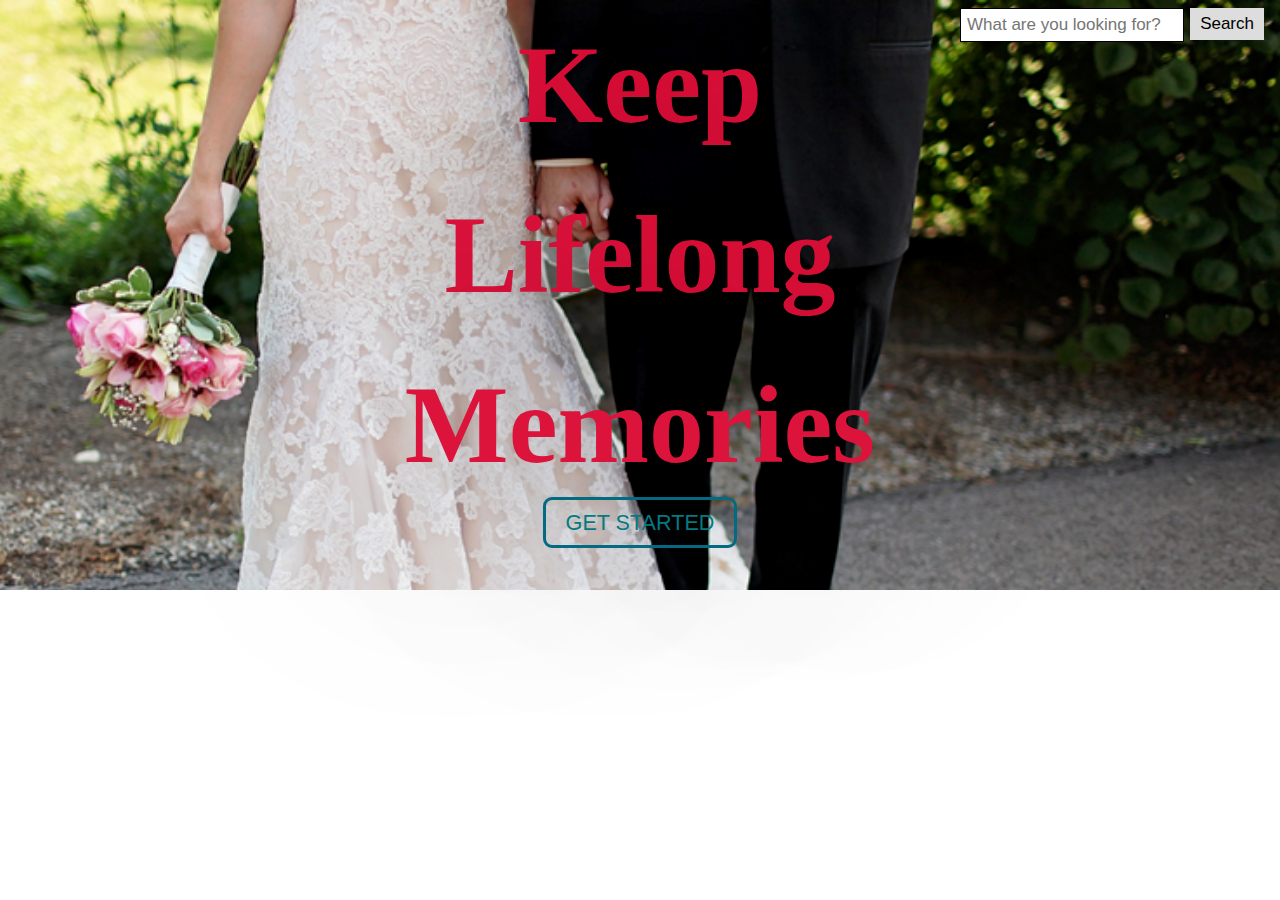
<file: webpage design/index.html>
<!DOCTYPE html>
<meta charset="utf-8">
<meta name="viewport" content="width=device-width">
<head>
<title>PHOTOSHOOT</title>
<link rel="stylesheet" type="text/css" href="style.css">

</head>
<body>
    <section class="intro">
        <div class="inner">
            <div class="content">
			    <h1 >Keep Lifelong Memories</h1>
				<a class="button" href="home1.html">Get Started</a>
			</div>
		</div>
    </section>
	 <div id="search">
    <form action="#">
      <input id="bar" type="text" class="searchterm" placeholder="What are you looking for?" name="search">
      <button type="submit" class="saerchbtn">Search</button>
    </form>
  </div>
</body>
</html>
</file>
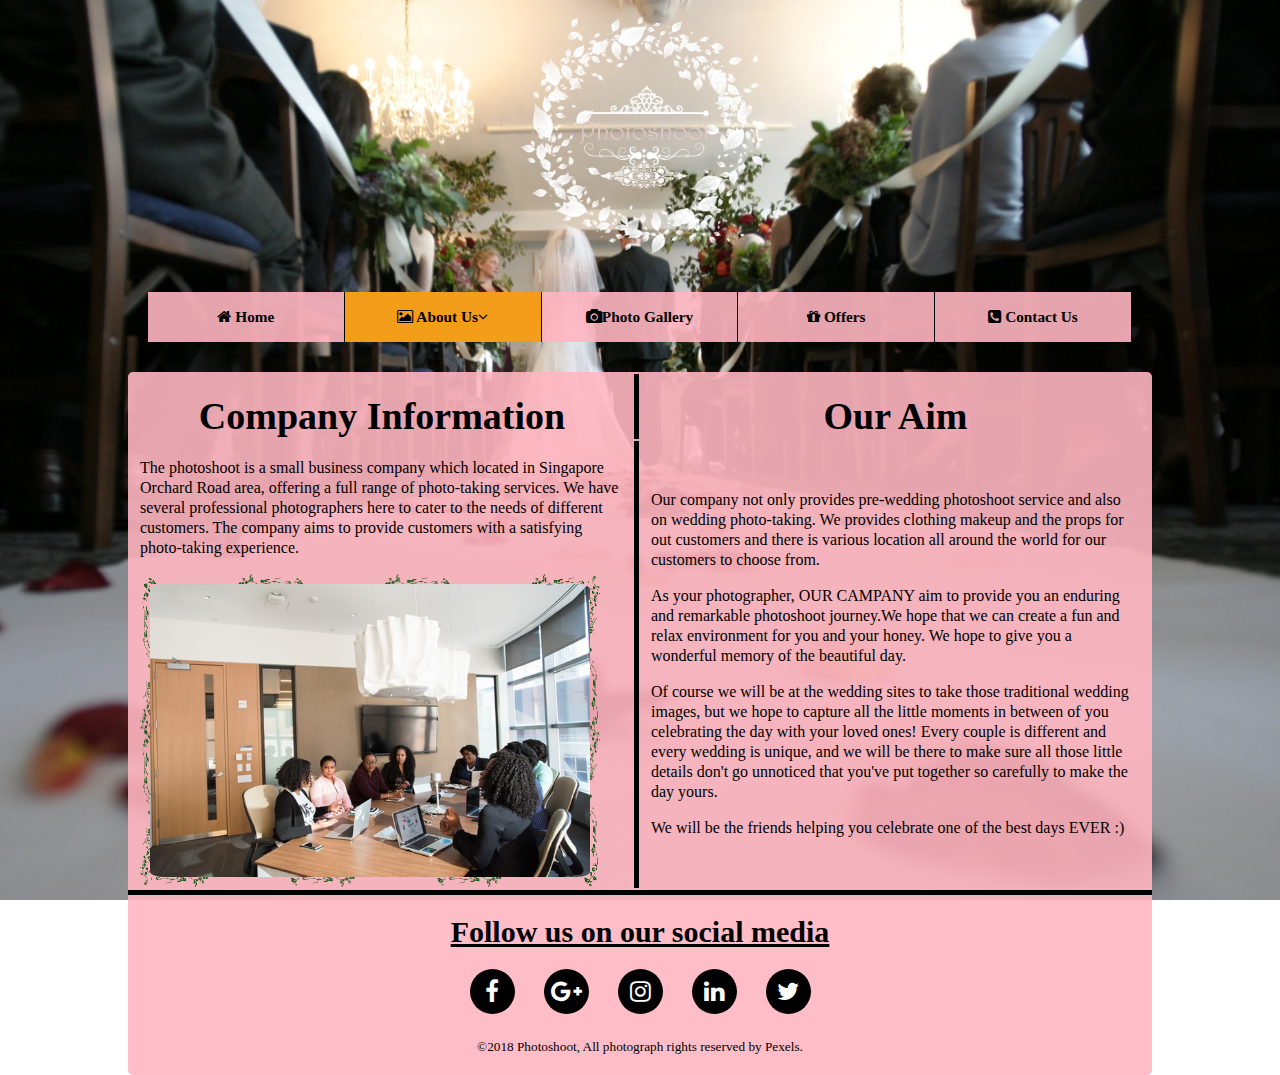
<file: About Us.html>
<!DOCTYPE html>
<html lang="en">

<head>
    <!-- css -->
    <link rel="stylesheet" href="https://cdnjs.cloudflare.com/ajax/libs/font-awesome/4.7.0/css/font-awesome.min.css">
    <link rel="stylesheet" type="text/css" href="css/style.css">
	<link rel="stylesheet" type="text/css" href="css/jquery.fancybox.min.css">
	<link rel="stylesheet" type="text/css" href="css/jquery.fancybox.css">
    <link rel="stylesheet" type="text/css" href="css/media screen.css">
    <!-- script -->
    <script src="js/jquery-3.3.1.min.js"></script>
    <script src="js/script.js"></script>
	<script src="js/jquery.fancybox.min.js"></script>
    <meta charset="UTF-8">
    <meta name="viewport" content="width=device-width,initial-scale=1,user-scalable=no">
    <title>PHOTOSHOOT/About Us</title>

    <link rel="icon" type="image/png" href="images/3377.png" />

</head>

<body class="body">

    <div class="container1">
        <a href="home1.html">
            <div class="logo">
                <img src="images/3377.png" alt="logo">
            </div>
        </a>
<!--NO-JS-SEARCH-BEGIN-->
        <div class="header">

            <nav class="navi">
                <div class="navigation-menu-button">
                    <div class="menu">&#9776;</div>
                </div>
                     <ul>
                        <li><a href="home1.html"><span class="fa fa-home"></span>  Home</a></li>
                        <li><a href="About Us.html" class="current"><span class="fa fa-image"></span>  About Us<i class="fa fa-angle-down"></i></a>
                            <ul>
                                <li><a href="staff.html"><span class="fa fa-group"></span>Staff</a></li>
                                <li><a href="feedback.html"><span class="fa fa-comment"></span>Feedback</a></li>
                                <li><a href="review.html"><span class="fa fa-pencil-square"></span>Review</a></li>
                            </ul>
                        </li>
                        <li><a href="photo gallery.html"><span class="fa fa-camera"></span>Photo  Gallery</a></li>
                        <li><a href="offers.html"><span class="fa fa-gift"></span>  Offers</a></li>
                        <li><a href="contact us.html"><span class="	fa fa-phone-square"></span>  Contact Us</a></li>

                    </ul>

            </nav>

        </div>
<!--NO-JS-SEARCH-END-->
        <!--JS-SEARCH-CONTENT-BEGIN-->
        <div class="boxbox">
            <table class="article">
                <tr>
                    <th class="info">Company Information</th>
                    <th id="heading">Our Aim</th>
                </tr>
                <tr>

                    <td id="aim">
                        <p>The photoshoot is a small business company which located in Singapore Orchard Road area, offering a full range of photo-taking services. We have several professional photographers here to cater to the needs of different customers. The company aims to provide customers with a satisfying photo-taking experience.</p>
                        
                            
							<a href="images/staff.jpeg" data-fancybox="myimage" data-caption="This is our staff">
		                       <img id="img" src="images/staff.jpeg" alt="staff" />
	                           </a>
                        
						
                    </td>
                    <td>
                        <div class="media-screen">Our Aim</div>
                        <p>Our company not only provides pre-wedding photoshoot service and also on wedding photo-taking. We provides clothing makeup and the props for out customers and there is various location all around the world for our customers to choose from.</p>

                        <p>As your photographer, OUR CAMPANY aim to provide you an enduring and remarkable photoshoot journey.We hope that we can create a fun and relax environment for you and your honey. We hope to give you a wonderful memory of the beautiful day.</p>

                        <p>Of course we will be at the wedding sites to take those traditional wedding images, but we hope to capture all the little moments in between of you celebrating the day with your loved ones! Every couple is different and every wedding is unique, and we will be there to make sure all those little details don't go unnoticed that you've put together so carefully to make the day yours. </p>

                        <p>We will be the friends helping you celebrate one of the best days EVER :)</p>
                    </td>

                </tr>
            </table>

            <!--JS-SEARCH-CONTENT-END-->
            <footer id="sm">
                <h1 class="socialmedia">Follow us on our social media</h1>
                <div class="media">
                    <div class="footer-icon">
                        <a href="https://www.facebook.com/" target="_blank" class="fa fa-facebook"></a>
                    </div>
                    <div class="footer-icon">
                        <a href="https://plus.google.com/" target="_blank" class="fa fa-google-plus"></a>
                    </div>
                    <div class="footer-icon">
                        <a href="https://www.instagram.com/" target="_blank" class="fa fa-instagram"></a>
                    </div>
                    <div class="footer-icon">
                        <a href="https://www.linkedin.com/" target="_blank" class="fa fa-linkedin"></a>
                    </div>
                    <div class="footer-icon">
                        <a href="https://twitter.com/" target="_blank" class="fa fa-twitter"></a>
                    </div>
                </div>
                <h5 class="copyright">	&#169;2018 Photoshoot, All photograph rights reserved by Pexels.</h5>
            </footer>

            <a id="myBtn" title="Go to top"><i class="fa fa-angle-up"></i></a>

        </div>
    </div>

</body>

</html>
</file>
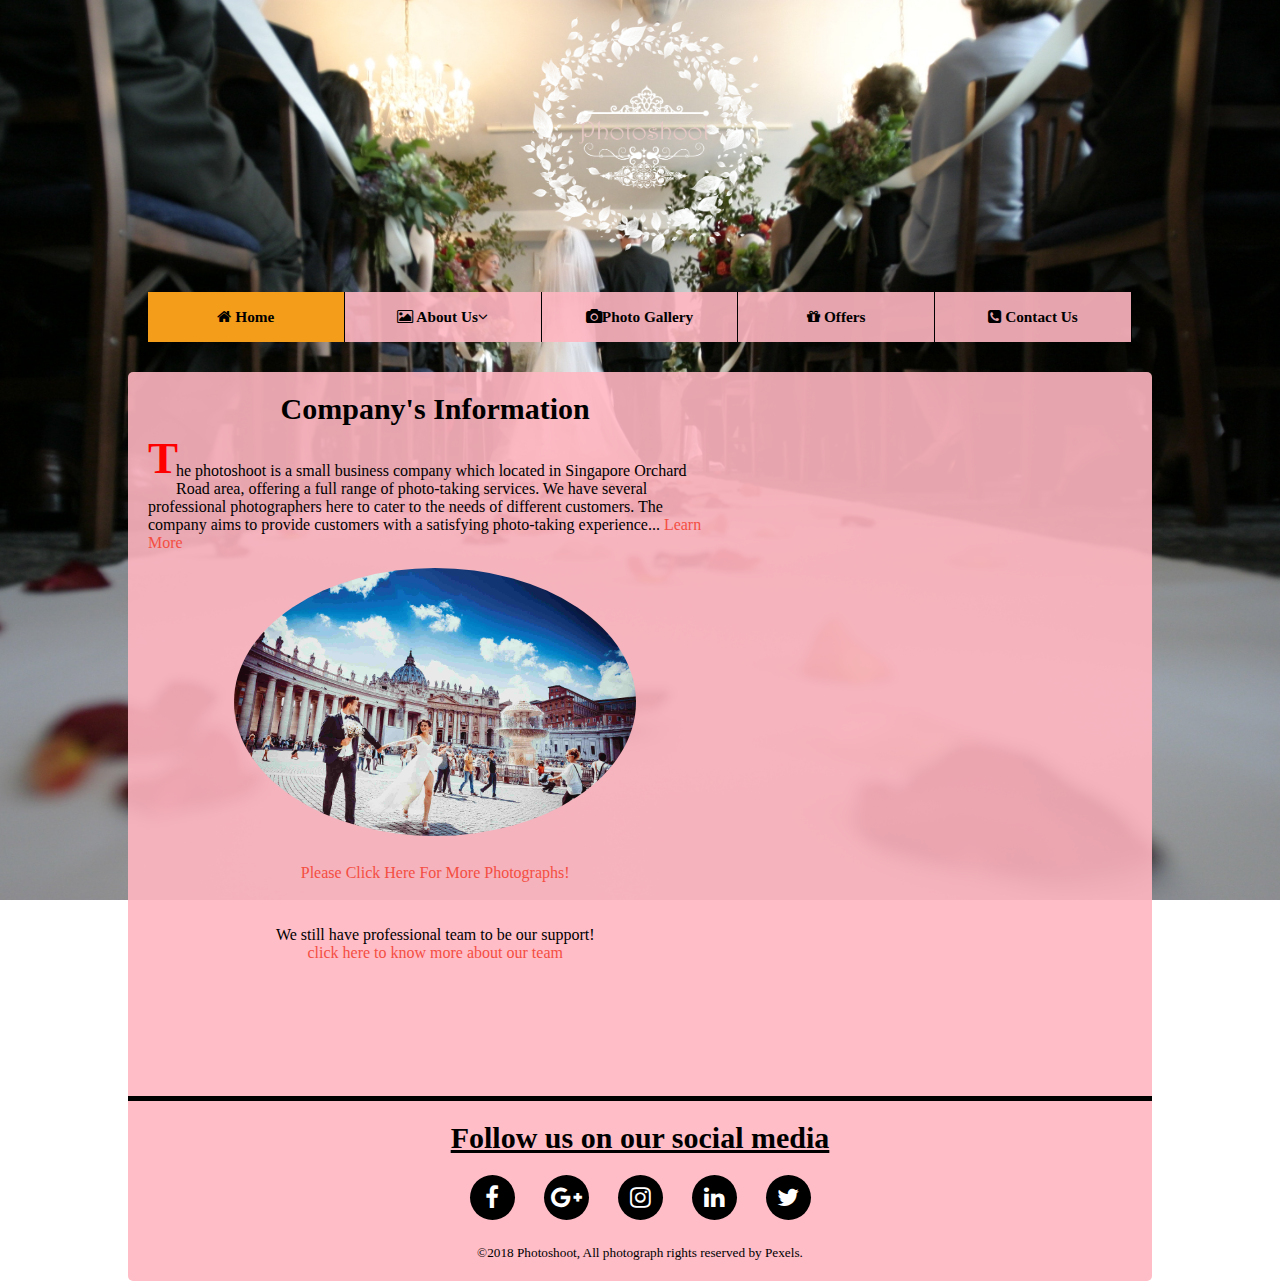
<file: home1.html>
<!DOCTYPE html>
<html>

<head>
    <!-- css -->
    <link rel="stylesheet" href="https://cdnjs.cloudflare.com/ajax/libs/font-awesome/4.7.0/css/font-awesome.min.css">
	<link rel="stylesheet" type="text/css" href="css/jquery.fancybox.min.css">
	<link rel="stylesheet" type="text/css" href="css/jquery.fancybox.css">
    <link rel="stylesheet" type="text/css" href="css/style.css">
    <link rel="stylesheet" type="text/css" href="css/media screen.css">
    <!-- script -->
    <script src="js/jquery-3.3.1.min.js"></script>
	<script src="js/jquery.fancybox.min.js"></script>
    <script src="js/script.js"></script>
    <meta charset="UTF-8">
    <meta name="viewport" content="width=device-width,initial-scale=1,user-scalable=no">
    <title>PHOTOSHOOT/Home</title>

    <link rel="icon" type="image/png" href="images/3377.png" />
    <link rel="apple-touch-icon" href="images/3377.png">
    <link rel="icon" sizes="192x192" href="images/3377.png">

</head>

<body class="body">
    <div class="main">

        <div class="container1">
            <a href="home1.html">
                <div class="logo">
                    <img src="images/3377.png" alt="logo">
                </div>
            </a>

            <!-- header		 -->
            <div class="header">

                <nav class="navi">
                    <div class="navigation-menu-button">
                        <div class="menu">&#9776;</div>
                    </div>

                    <ul>
                        <li><a href="home1.html" class="current"><span class="fa fa-home"></span>  Home</a></li>
                        <li><a href="About Us.html"><span class="fa fa-image"></span>  About Us<i class="fa fa-angle-down"></i></a>
                            <ul>
                                <li><a href="staff.html"><span class="fa fa-group"></span>Staff</a></li>
                                <li><a href="feedback.html"><span class="fa fa-comment"></span>Feedback</a></li>
                                <li><a href="review.html"><span class="fa fa-pencil-square"></span>Review</a></li>
                            </ul>
                        </li>
                        <li><a href="photo gallery.html"><span class="fa fa-camera"></span>Photo  Gallery</a></li>
                        <li><a href="offers.html"><span class="fa fa-gift"></span>  Offers</a></li>
                        <li><a href="contact us.html"><span class="	fa fa-phone-square"></span>  Contact Us</a></li>

                    </ul>

                </nav>
            </div>

            <!-- content information		 -->
            <div class="boxbox">
<!--JS-SEARCH-CONTENT-BEGIN-->			
                <div class="row-1">
                    <article class="information">
                        <h1>Company's Information</h1>
                        <p id="info">The photoshoot is a small business company which located in Singapore Orchard Road area, offering a full range of photo-taking services. We have several professional photographers here to cater to the needs of different customers. The company aims to provide customers with a satisfying photo-taking experience...
                            <a href="About Us.html">Learn More</a></p>
                        <div class="photogallery">
                            <!-- image of a couple -->
                          
                               <a href="images/237.jpg" data-fancybox="myimage" data-caption="Click at the description box below the picture for more photographs!">
		                       <img class="picture-1" src="images/237.jpg" width="200" alt="" />
	                           </a>
                            

                            <div class="photobox">
                                <a href="photo gallery.html">Please Click Here For More Photographs!</a>
                            </div>
                        </div>
                        <p>We still have professional team to be our support!
                            <br><a href="staff.html">click here to know more about our team</a></p>
                    </article>

                    <div id="sidebar">
                        <iframe src="https://www.facebook.com/plugins/post.php?href=https%3A%2F%2Fwww.facebook.com%2Fzhiyan.lan.9%2Fposts%2F118511922417822&width=500" width="500" height="613" style="border:none;overflow:hidden" scrolling="no" frameborder="0" allowTransparency="true" allow="encrypted-media"></iframe>
                    </div>
                </div>
<!--JS-SEARCH-CONTENT-END-->				
                <!-- footer social media icon -->
                <footer id="sm">
                    <h1 class="socialmedia">Follow us on our social media</h1>
                    <div class="media">
                        <div class="footer-icon">
                            <a href="https://www.facebook.com/" target="_blank" class="fa fa-facebook"></a>
                        </div>
                        <div class="footer-icon">
                            <a href="https://plus.google.com/" target="_blank" class="fa fa-google-plus"></a>
                        </div>
                        <div class="footer-icon">
                            <a href="https://www.instagram.com/" target="_blank" class="fa fa-instagram"></a>
                        </div>
                        <div class="footer-icon">
                            <a href="https://www.linkedin.com/" target="_blank" class="fa fa-linkedin"></a>
                        </div>
                        <div class="footer-icon">
                            <a href="https://twitter.com/" target="_blank" class="fa fa-twitter"></a>
                        </div>
                    </div>
                    <h5 class="copyright">	&#169;2018 Photoshoot, All photograph rights reserved by Pexels.</h5>
                </footer>

                <a id="myBtn" title="Go to top"><i class="fa fa-angle-up"></i></a>

            </div>
        </div>
    </div>

</body>

</html>
</file>
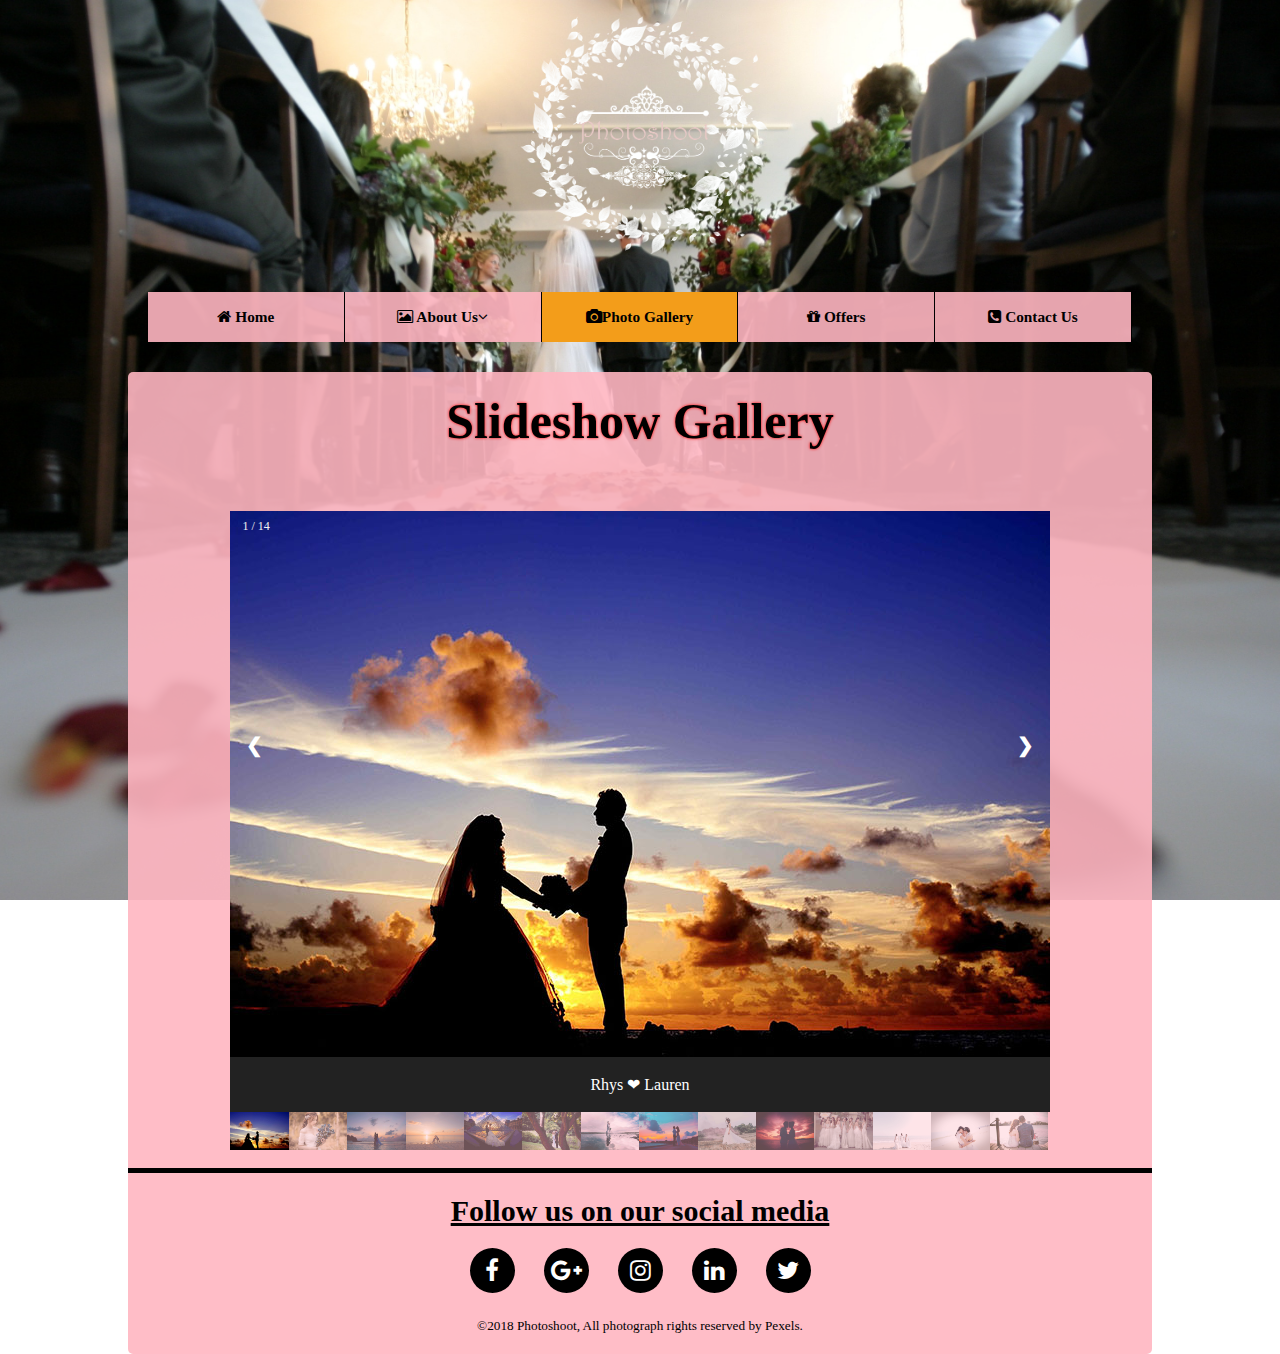
<file: photo gallery.html>
<!DOCTYPE html>
<html>

<head>
    <!-- css -->
    <link rel="stylesheet" href="https://cdnjs.cloudflare.com/ajax/libs/font-awesome/4.7.0/css/font-awesome.min.css">
    <link rel="stylesheet" type="text/css" href="css/style.css">
    <link rel="stylesheet" type="text/css" href="css/media screen.css">
    <!-- script -->
    <script src="js/jquery-3.3.1.min.js"></script>
    <script src="js/script.js"></script>
    <script src="js/photo gallery.js"></script>
    <meta charset="UTF-8">
    <meta name="viewport" content="width=device-width,initial-scale=1,user-scalable=no">
    <title>PHOTOSHOOT/Photo Gallary</title>

    <link rel="icon" type="image/jpg" href="images/3377.png" />

</head>

<body class="body">

    <div class="container1">
        <a href="home1.html">
            <div class="logo">
                <img src="images/3377.png" alt="logo">
            </div>
        </a>

        <div class="header">

            <nav class="navi">
                <div class="navigation-menu-button">
                    <div class="menu">&#9776;</div>
                </div>

                    <ul>
                        <li><a href="home1.html"><span class="fa fa-home"></span>  Home</a></li>
                        <li><a href="About Us.html"><span class="fa fa-image"></span>  About Us<i class="fa fa-angle-down"></i></a>
                            <ul>
                                <li><a href="staff.html"><span class="fa fa-group"></span>Staff</a></li>
                                <li><a href="feedback.html"><span class="fa fa-comment"></span>Feedback</a></li>
                                <li><a href="review.html"><span class="fa fa-pencil-square"></span>Review</a></li>
                            </ul>
                        </li>
                        <li><a href="photo gallery.html" class="current"><span class="fa fa-camera"></span>Photo  Gallery</a></li>
                        <li><a href="offers.html"><span class="fa fa-gift"></span>  Offers</a></li>
                        <li><a href="contact us.html"><span class="	fa fa-phone-square"></span>  Contact Us</a></li>

                    </ul>

            </nav>

        </div>
        <div class="boxbox">
<!--JS-SEARCH-CONTENT-BEGIN-->		
            <article id="slide">

                <h2 class="words">Slideshow Gallery</h2>

                <div class="picbox">

                    <div id="slideshow">

                        <div class="mySlides">
                            <div class="numbertext">1 / 14</div>
                            <img class="pic" src="images/03.jpg" alt="photos">
                        </div>

                        <div class="mySlides">
                            <div class="numbertext">2 / 14</div>
                            <img class="pic" src="images/113.jpg" alt="photos">
                        </div>

                        <div class="mySlides">
                            <div class="numbertext">3 / 14</div>
                            <img class="pic" src="images/114.jpg" alt="photos">
                        </div>

                        <div class="mySlides">
                            <div class="numbertext">4 / 14</div>
                            <img class="pic" src="images/115.jpg" alt="photos">
                        </div>

                        <div class="mySlides">
                            <div class="numbertext">5 / 14</div>
                            <img class="pic" src="images/116.jpg" alt="photos">
                        </div>

                        <div class="mySlides">
                            <div class="numbertext">6 / 14</div>
                            <img class="pic" src="images/117.jpg" alt="photos">
                        </div>
                        <div class="mySlides">
                            <div class="numbertext">7 / 14</div>
                            <img class="pic" src="images/118.jpg" alt="photos">
                        </div>
                        <div class="mySlides">
                            <div class="numbertext">8 / 14</div>
                            <img class="pic" src="images/119.jpg" alt="photos">
                        </div>
                        <div class="mySlides">
                            <div class="numbertext">9 / 14</div>
                            <img class="pic" src="images/120.jpg" alt="photos">
                        </div>
                        <div class="mySlides">
                            <div class="numbertext">10 / 14</div>
                            <img class="pic" src="images/121.jpg" alt="photos">
                        </div>
                        <div class="mySlides">
                            <div class="numbertext">11 / 14</div>
                            <img class="pic" src="images/123.jpg" alt="photos">
                        </div>

                        <div class="mySlides">
                            <div class="numbertext">12 / 14</div>
                            <img class="pic" src="images/125.jpg" alt="photos">
                        </div>

                        <div class="mySlides">
                            <div class="numbertext">13 / 14</div>
                            <img class="pic" src="images/130.jpg" alt="photos">
                        </div>
                        <div class="mySlides">
                            <div class="numbertext">14 / 14</div>
                            <img class="pic" src="images/3721.jpg" alt="photos">
                        </div>
                    </div>
                    <a class="prev" onclick="plusSlides(-1)">❮</a>
                    <a class="next" onclick="plusSlides(1)">❯</a>

                    <div class="caption-container">
                        <p id="caption"></p>
                    </div>
                    <!-- small photo below -->
                    <div class="row">
                        <div class="column">
                            <img class="demo cursor" src="images/03.jpg" style="width:100%" onclick="currentSlide(1)" alt="Rhys	&#x2764; Lauren">
                        </div>
                        <div class="column">
                            <img class="demo cursor" src="images/113.jpg" style="width:100%" onclick="currentSlide(2)" alt="	&#x2764; Sophie	&#x2764; ">
                        </div>
                        <div class="column">
                            <img class="demo cursor" src="images/114.jpg" style="width:100%" onclick="currentSlide(3)" alt="David  &#x2764; Michelle">
                        </div>
                        <div class="column">
                            <img class="demo cursor" src="images/115.jpg" style="width:100%" onclick="currentSlide(4)" alt="Tiffany  &#x2764; Joseph">
                        </div>
                        <div class="column">
                            <img class="demo cursor" src="images/116.jpg" style="width:100%" onclick="currentSlide(5)" alt="Ethan  &#x2764; Jessica">
                        </div>
                        <div class="column">
                            <img class="demo cursor" src="images/117.jpg" style="width:100%" onclick="currentSlide(6)" alt="William  &#x2764; Victoria">
                        </div>
                        <div class="column">
                            <img class="demo cursor" src="images/118.jpg" style="width:100%" onclick="currentSlide(7)" alt="Kyle  &#x2764; Elizabeth">
                        </div>
                        <div class="column">
                            <img class="demo cursor" src="images/119.jpg" style="width:100%" onclick="currentSlide(8)" alt="Jackson  &#x2764; Christina">
                        </div>
                        <div class="column">
                            <img class="demo cursor" src="images/120.jpg" style="width:100%" onclick="currentSlide(9)" alt="  &#x2764; Jasmin  &#x2764; ">
                        </div>
                        <div class="column">
                            <img class="demo cursor" src="images/121.jpg" style="width:100%" onclick="currentSlide(10)" alt="William  &#x2764; Victoria">
                        </div>
                        <div class="column">
                            <img class="demo cursor" src="images/123.jpg" style="width:100%" onclick="currentSlide(11)" alt="	&#x2764; Good Friends &#x2764;">
                        </div>
                        <div class="column">
                            <img class="demo cursor" src="images/125.jpg" style="width:100%" onclick="currentSlide(12)" alt="Tiffany  &#x2764; Lynn  &#x2764; Sophie">
                        </div>
                        <div class="column">
                            <img class="demo cursor" src="images/130.jpg" style="width:100%" onclick="currentSlide(13)" alt="Tiffany  &#x2764; Lynn  &#x2764; Sophie">
                        </div>
                        <div class="column">
                            <img class="demo cursor" src="images/3721.jpg" style="width:100%" onclick="currentSlide(14)" alt="Jacob ♥ Emily">
                        </div>
                    </div>

                </div>
                <br />

            </article>
            <!-- media screen display -->
            <aside>
                <h2 class="words">Image Gallary</h2>

                <div class="photogal">
                    <div class="boxflame">
                        <figure>
                            <img src="images/03.jpg" alt="photos">
                        </figure>
                        <div class="wordflame">
                            <div class="wordcontent">
                                <h2>Rhys ♥ Lauren</h2>
                            </div>
                        </div>
                    </div>

                    <div class="boxflame">
                        <figure>
                            <img src="images/113.jpg" alt="photos">
                        </figure>
                        <div class="wordflame">
                            <div class="wordcontent">
                                <h2> ♥ Sophie ♥</h2>
                            </div>
                        </div>
                    </div>

                    <div class="boxflame">
                        <figure>
                            <img src="images/114.jpg" alt="photos">
                        </figure>
                        <div class="wordflame">
                            <div class="wordcontent">
                                <h2>David ♥ Michelle</h2>
                            </div>
                        </div>
                    </div>

                    <div class="boxflame">
                        <figure>
                            <img src="images/115.jpg" alt="photos">
                        </figure>
                        <div class="wordflame">
                            <div class="wordcontent">
                                <h2>Joseph ♥ Tiffany</h2>
                            </div>
                        </div>
                    </div>

                    <div class="boxflame">
                        <figure>
                            <img src="images/116.jpg" alt="photos">
                        </figure>
                        <div class="wordflame">
                            <div class="wordcontent">
                                <h2>Ethan ♥ Jessica</h2>
                            </div>
                        </div>
                    </div>

                    <div class="boxflame">
                        <figure>
                            <img src="images/118.jpg" alt="photos">
                        </figure>
                        <div class="wordflame">
                            <div class="wordcontent">
                                <h2>Kyle ♥ Elizabeth</h2>
                            </div>
                        </div>
                    </div>

                    <div class="boxflame">
                        <figure>
                            <img src="images/120.jpg" alt="photos">
                        </figure>
                        <div class="wordflame">
                            <div class="wordcontent">
                                <h2>Jasmin♥</h2>
                            </div>
                        </div>
                    </div>

                    <div class="boxflame">
                        <figure>
                            <img src="images/123.jpg" alt="photos">
                        </figure>
                        <div class="wordflame">
                            <div class="wordcontent">
                                <h2>Good Friends♥ </h2>
                            </div>
                        </div>
                    </div>

                    <div class="boxflame">
                        <figure>
                            <img src="images/125.jpg" alt="photos">
                        </figure>
                        <div class="wordflame">
                            <div class="wordcontent">
                                <h2>Tiffany ♥ Lynn ♥ Sophie</h2>
                            </div>
                        </div>
                    </div>

                    <div class="boxflame">
                        <figure>
                            <img src="images/126.jpg" alt="photos">
                        </figure>
                        <div class="wordflame">
                            <div class="wordcontent">
                                <h2>Tiffany ♥ Lynn ♥ Sophie</h2>
                            </div>
                        </div>
                    </div>

                    <div class="boxflame">
                        <figure>
                            <img src="images/121.jpg" alt="photos">
                        </figure>
                        <div class="wordflame">
                            <div class="wordcontent">
                                <h2>John ♥ Tiffany</h2>
                            </div>
                        </div>
                    </div>

                    <div class="boxflame">
                        <figure>
                            <img src="images/117.jpg" alt="photos">
                        </figure>
                        <div class="wordflame">
                            <div class="wordcontent">
                                <h2>William ♥ Victoria</h2>
                            </div>
                        </div>
                    </div>

                </div>
            </aside>
<!--JS-SEARCH-CONTENT-END-->
            <footer id="sm">
                <h1 class="socialmedia">Follow us on our social media</h1>
                <div class="media">
                    <div class="footer-icon">
                        <a href="https://www.facebook.com/" target="_blank" class="fa fa-facebook"></a>
                    </div>
                    <div class="footer-icon">
                        <a href="https://plus.google.com/" target="_blank" class="fa fa-google-plus"></a>
                    </div>
                    <div class="footer-icon">
                        <a href="https://www.instagram.com/" target="_blank" class="fa fa-instagram"></a>
                    </div>
                    <div class="footer-icon">
                        <a href="https://www.linkedin.com/" target="_blank" class="fa fa-linkedin"></a>
                    </div>
                    <div class="footer-icon">
                        <a href="https://twitter.com/" target="_blank" class="fa fa-twitter"></a>
                    </div>
                </div>
                <h5 class="copyright">	&#169;2018 Photoshoot, All photograph rights reserved by Pexels.</h5>
            </footer>

            <a id="myBtn" title="Go to top"><i class="fa fa-angle-up"></i></a>
        </div>
    </div>

</body>

</html>
</file>
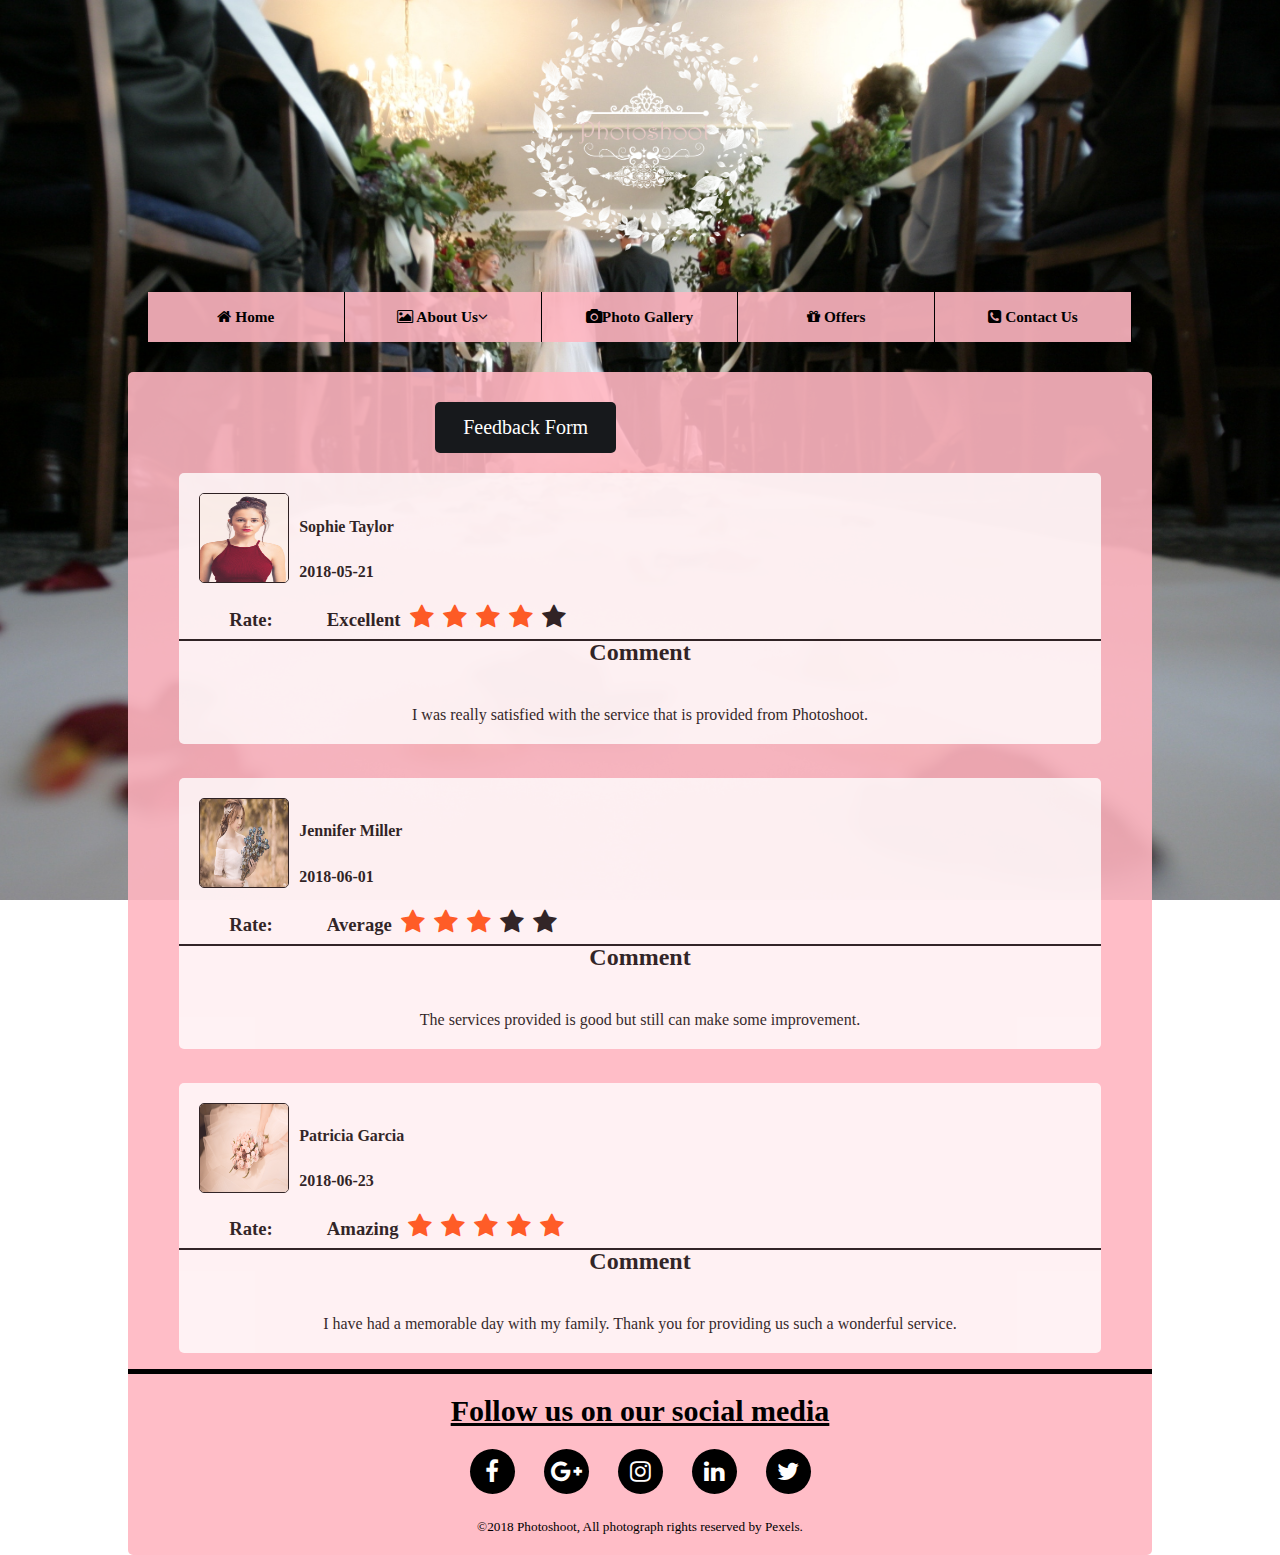
<file: review.html>
<!DOCTYPE html>
<html lang="en">

<head>
    <!-- css -->
    <link rel="stylesheet" href="https://cdnjs.cloudflare.com/ajax/libs/font-awesome/4.7.0/css/font-awesome.min.css">
    <link href="https://afeld.github.io/emoji-css/emoji.css" rel="stylesheet">
    <link rel="stylesheet" type="text/css" href="css/style.css">
    <link rel="stylesheet" type="text/css" href="css/media screen.css">
    <!-- script -->
    <script src="js/jquery-3.3.1.min.js"></script>
    <script src="js/script.js"></script>
    <meta charset="UTF-8">
    <meta name="viewport" content="width=device-width,initial-scale=1,user-scalable=no">
    <title>PHOTOSHOOT/Review</title>

    <link rel="icon" type="image/jpg" href="images/3377.png" />

</head>

<body class="body">

    <div class="container1">
        <a href="home1.html">
            <div class="logo">
                <img src="images/3377.png" alt="logo">
            </div>
        </a>

        <div class="header">

            <nav class="navi">
                <div class="navigation-menu-button">
                    <div class="menu">&#9776;</div>
                </div>
                    <ul>
                        <li><a href="home1.html"><span class="fa fa-home"></span>  Home</a></li>
                        <li><a href="About Us.html"><span class="fa fa-image"></span>  About Us<i class="fa fa-angle-down"></i></a>
                            <ul>
                                <li><a href="staff.html"><span class="fa fa-group"></span>Staff</a></li>
                                <li><a href="feedback.html"><span class="fa fa-comment"></span>Feedback</a></li>
                                <li><a href="review.html" class="current"><span class="fa fa-pencil-square"></span>Review</a></li>
                            </ul>
                        </li>
                        <li><a href="photo gallery.html"><span class="fa fa-camera"></span>Photo  Gallery</a></li>
                        <li><a href="offers.html"><span class="fa fa-gift"></span>  Offers</a></li>
                        <li><a href="contact us.html"><span class="	fa fa-phone-square"></span>  Contact Us</a></li>

                    </ul>

            </nav>

        </div>
        <div class="boxbox">
<!--JS-SEARCH-CONTENT-BEGIN-->		
            <a href="feedback.html">
                <button class="review-feedback">Feedback Form</button>
            </a>
            <br />
            <div class="review-box">
                <div class="user-photo">
                    <img src="images/user.jpg" alt="photos">
                    <h4>Sophie Taylor</h4>
                    <h4>2018-05-21</h4>

                </div>
                <div class="rating">
                    <h3>Rate:</h3>
                    <h3 class="h3">Excellent</h3>
                    <span class="fa fa-star checked"></span>
                    <span class="fa fa-star checked"></span>
                    <span class="fa fa-star checked"></span>
                    <span class="fa fa-star checked"></span>
                    <span class="fa fa-star"></span>

                    <hr>
                </div>
                <div class="comment">
                    <h2>Comment</h2>
                    <P>I was really satisfied with the service that is provided from Photoshoot.</P>
                </div>
            </div>
            <br />
            <div class="review-box">
                <div class="user-photo">
                    <img src="images/113.jpg" alt="photos">
                    <h4>Jennifer Miller</h4>
                    <h4>2018-06-01</h4>

                </div>
                <div class="rating">
                    <h3>Rate:</h3>
                    <h3 class="h3">Average</h3>
                    <span class="fa fa-star checked"></span>
                    <span class="fa fa-star checked"></span>
                    <span class="fa fa-star checked"></span>
                    <span class="fa fa-star"></span>
                    <span class="fa fa-star"></span>
                    <hr>
                </div>
                <div class="comment">
                    <h2>Comment</h2>
                    <P>The services provided is good but still can make some improvement.<i class="em em-fist"></i></P>
                </div>
            </div>
            <br />
            <div class="review-box">
                <div class="user-photo">
                    <img src="images/bloom-blossom-bouquet-265750.jpg" alt="photos">
                    <h4>Patricia Garcia</h4>
                    <h4>2018-06-23</h4>

                </div>
                <div class="rating">
                    <h3>Rate:</h3>
                    <h3 class="h3">Amazing</h3>
                    <span class="fa fa-star checked"></span>
                    <span class="fa fa-star checked"></span>
                    <span class="fa fa-star checked"></span>
                    <span class="fa fa-star checked"></span>
                    <span class="fa fa-star checked"></span>
                    <hr>
                </div>
                <div class="comment">
                    <h2>Comment</h2>
                    <P>I have had a memorable day with my family. Thank you for providing us such a wonderful service.<i class="em em---1"></i></P>
                </div>
            </div>
<!--JS-SEARCH-CONTENT-END-->
            <footer id="sm">
                <h1 class="socialmedia">Follow us on our social media</h1>
                <div class="media">
                    <div class="footer-icon">
                        <a href="https://www.facebook.com/" target="_blank" class="fa fa-facebook"></a>
                    </div>
                    <div class="footer-icon">
                        <a href="https://plus.google.com/" target="_blank" class="fa fa-google-plus"></a>
                    </div>
                    <div class="footer-icon">
                        <a href="https://www.instagram.com/" target="_blank" class="fa fa-instagram"></a>
                    </div>
                    <div class="footer-icon">
                        <a href="https://www.linkedin.com/" target="_blank" class="fa fa-linkedin"></a>
                    </div>
                    <div class="footer-icon">
                        <a href="https://twitter.com/" target="_blank" class="fa fa-twitter"></a>
                    </div>
                </div>
                <h5 class="copyright">	&#169;2018 Photoshoot, All photograph rights reserved by Pexels.</h5>
            </footer>

            <a id="myBtn" title="Go to top"><i class="fa fa-angle-up"></i></a>

        </div>

    </div>

</body>

</html>
</file>
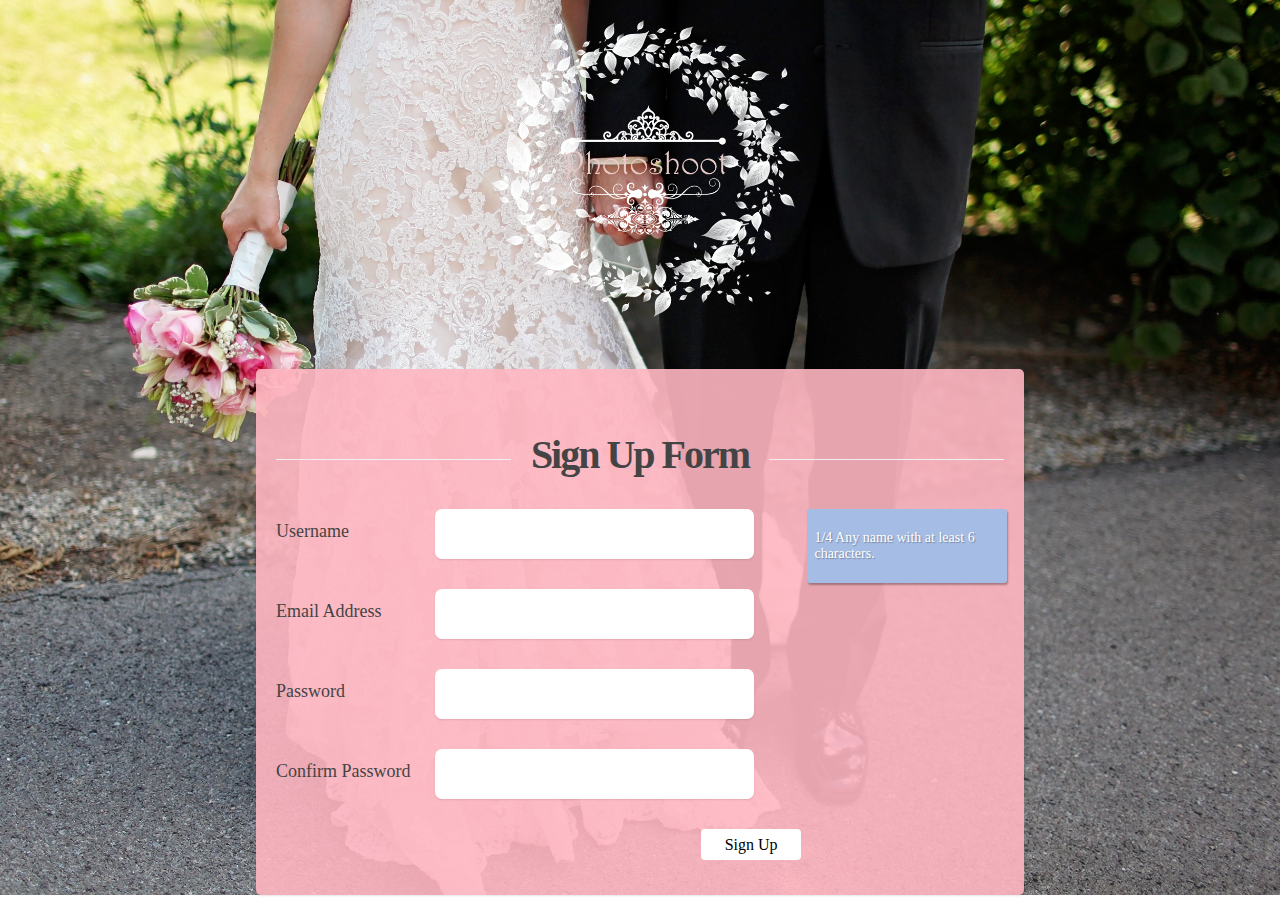
<file: sign up.html>
<!doctype html>
<html lang="en-US">
<!-- css -->
<link rel="stylesheet" href="https://cdnjs.cloudflare.com/ajax/libs/font-awesome/4.7.0/css/font-awesome.min.css">
<link rel="stylesheet" type="text/css" href="css/style.css">
<link rel="stylesheet" type="text/css" href="css/media screen.css">
<link rel="stylesheet" type="text/css" href="css/sign up.css">
<!-- script -->
<script src="js/jquery-3.3.1.min.js"></script>
<script src="js/sign up.js"></script>
<meta charset="UTF-8">
<meta name="viewport" content="width=device-width,initial-scale=1,user-scalable=no">

<head>
    <meta charset="utf-8">

    <title>PHOTOSHOOT/SIGN UP</title>

    <link rel="icon" type="image/jpg" href="images/3377.png" />

</head>

<body>

    <a href="home1.html">
        <div class="logo">
            <img src="images/3377.png" alt="logo">
        </div>
    </a>

    <div id="container2">
<!--JS-SEARCH-CONTENT-BEGIN-->	
        <div id="content">
            <h1>Sign Up Form</h1>

            <form id="registerform" method="post" action="home1.html">
                <div class="formrow">
                    <label for="username">Username</label>
                    <input data-progression="" type="text" name="username" id="username" class="basetxt" tabindex="1" data-helper="Any name with at least 6 characters.">
                    <p class="errmsg">Please add some more characters</p>
                </div>

                <div class="formrow">
                    <label for="email">Email Address</label>
                    <input data-progression="" type="email" name="email" id="email1" class="basetxt" tabindex="2" data-helper="Where do we send your verification email?">
                    <p class="errmsg">Please enter a proper e-mail</p>
                </div>

                <div class="formrow">
                    <label for="password1">Password</label>
                    <input data-progression="" type="password" name="password1" id="password1" class="basetxt" tabindex="3" data-helper="Make sure you can remember it!">
                </div>

                <div class="formrow">
                    <label for="password2">Confirm Password</label>
                    <input data-progression="" type="password" name="password2" id="password2" class="basetxt" tabindex="4" data-helper="Please re-enter the password again.">
                    <p class="errmsg">Passwords do not match!</p>
                </div>

                <input type="submit" id="submitformbtn" class="submitbtn" value="Sign Up">
            </form>
        </div>
    </div>
<!--JS-SEARCH-CONTENT-END-->	

</body>

</html>
</file>
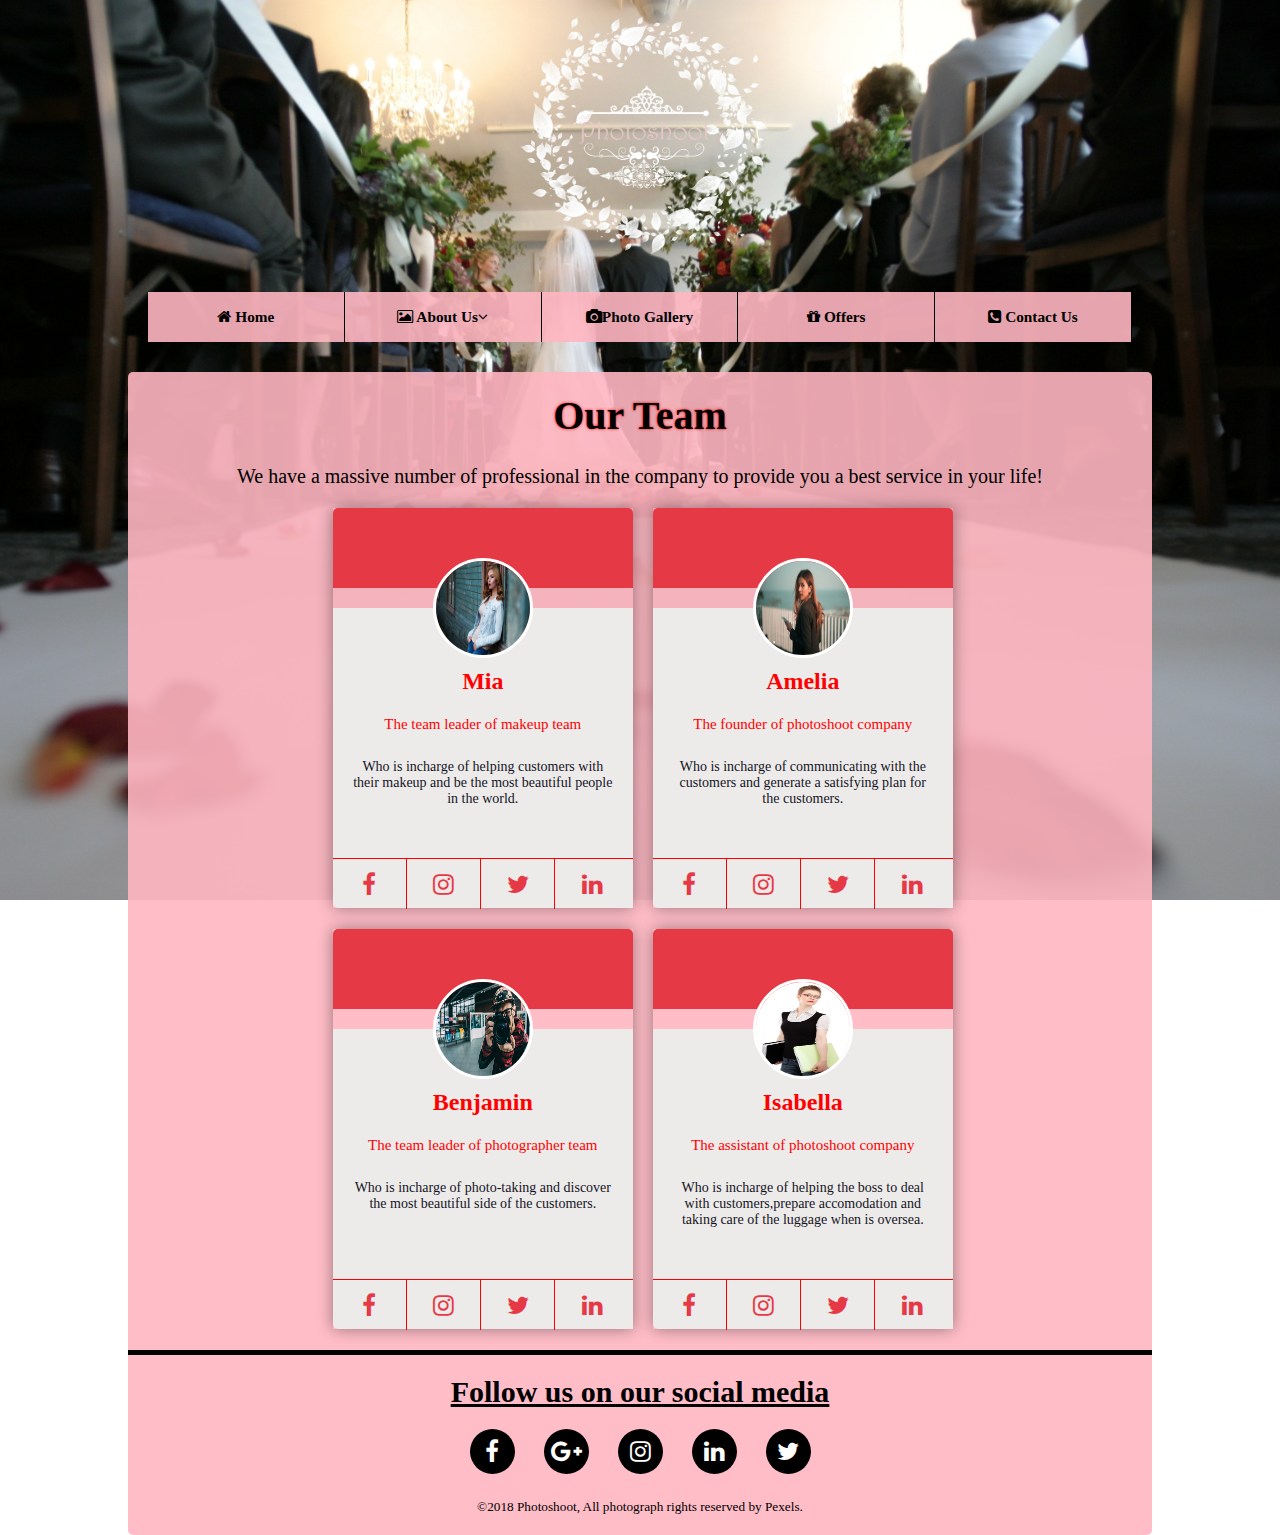
<file: staff.html>
<!DOCTYPE html>
<html>

<head>
    <!-- css -->
    <link rel="stylesheet" href="https://cdnjs.cloudflare.com/ajax/libs/font-awesome/4.7.0/css/font-awesome.min.css">
    <link rel="stylesheet" type="text/css" href="css/style.css">
    <link rel="stylesheet" type="text/css" href="css/media screen.css">
    <!-- script -->
    <script src="js/jquery-3.3.1.min.js"></script>
    <script src="js/script.js"></script>
    <meta charset="UTF-8">
    <meta name="viewport" content="width=device-width,initial-scale=1,user-scalable=no">
    <title>PHOTOSHOOT/Staff</title>

    <link rel="icon" type="image/jpg" href="images/3377.png" />

</head>

<body class="body">

    <div class="container1">
        <a href="home1.html">
            <div class="logo">
                <img src="images/3377.png" alt="logo">
            </div>
        </a>

        <div class="header">

            <nav class="navi">
                <div class="navigation-menu-button">
                    <div class="menu">&#9776;</div>
                </div>
                    <ul>
                        <li><a href="home1.html"><span class="fa fa-home"></span>  Home</a></li>
                        <li><a href="About Us.html"><span class="fa fa-image"></span>  About Us<i class="fa fa-angle-down"></i></a>
                            <ul>
                                <li><a href="staff.html" class="current"><span class="fa fa-group"></span>Staff</a></li>
                                <li><a href="feedback.html"><span class="fa fa-comment"></span>Feedback</a></li>
                                <li><a href="review.html"><span class="fa fa-pencil-square"></span>Review</a></li>
                            </ul>
                        </li>
                        <li><a href="photo gallery.html"><span class="fa fa-camera"></span>Photo  Gallery</a></li>
                        <li><a href="offers.html"><span class="fa fa-gift"></span>  Offers</a></li>
                        <li><a href="contact us.html"><span class="	fa fa-phone-square"></span>  Contact Us</a></li>

                    </ul>

            </nav>

        </div>
        <div class="boxbox">
<!--JS-SEARCH-CONTENT-BEGIN-->		
            <div class="card">
                <div class="our-team">
                    <h1>Our Team</h1>
                    <p>We have a massive number of professional in the company to provide you a best service in your life!</p>
                </div>

                <div class="card-holder">
                    <div class="card1">
                        <div class="holder">
                            <div class="holder1"></div>
                            <div class="holder2">
                                <img src="images/makeup.jpg" alt="makeup artist">
                                <h2 class="tiltle">Mia</h2>
                                <span class="position">The team leader of makeup team</span>
                                <p>Who is incharge of helping customers with their makeup and be the most beautiful people in the world.</p>
                            </div>
                            <div class="holder3">
                                <div class="share">
                                    <a href="https://www.facebook.com/" class="fa fa-facebook"></a>
                                </div>
                                <div class="share">
                                    <a href="https://www.instagram.com/" class="fa fa-instagram"></a>
                                </div>
                                <div class="share">
                                    <a href="https://twitter.com/" class="fa fa-twitter"></a>
                                </div>
                                <div class="share">
                                    <a href="https://www.linkedin.com/" class="fa fa-linkedin"></a>
                                </div>
                            </div>
                        </div>
                    </div>
                    <div class="card1">
                        <div class="holder">
                            <div class="holder1"></div>
                            <div class="holder2">
                                <img src="images/boss.jpg" alt="company boss">
                                <h2 class="tiltle">Amelia</h2>
                                <span class="position">The founder of photoshoot company</span>
                                <p>Who is incharge of communicating with the customers and generate a satisfying plan for the customers.</p>
                            </div>
                            <div class="holder3">
                                <div class="share">
                                    <a href="https://www.facebook.com/" class="fa fa-facebook"></a>
                                </div>
                                <div class="share">
                                    <a href="https://www.instagram.com/" class="fa fa-instagram"></a>
                                </div>
                                <div class="share">
                                    <a href="https://twitter.com/" class="fa fa-twitter"></a>
                                </div>
                                <div class="share">
                                    <a href="https://www.linkedin.com/" class="fa fa-linkedin"></a>
                                </div>
                            </div>
                        </div>
                    </div>

                    <div class="card2">
                        <div class="holder">
                            <div class="holder1"></div>
                            <div class="holder2">
                                <img src="images/photographer.jpg" alt="photographer">
                                <h2 class="tiltle">Benjamin</h2>
                                <span class="position">The team leader of photographer team</span>
                                <p>Who is incharge of photo-taking and discover the most beautiful side of the customers.</p>
                            </div>
                            <div class="holder3">
                                <div class="share">
                                    <a href="https://www.facebook.com/" class="fa fa-facebook"></a>
                                </div>
                                <div class="share">
                                    <a href="https://www.instagram.com/" class="fa fa-instagram"></a>
                                </div>
                                <div class="share">
                                    <a href="https://twitter.com/" class="fa fa-twitter"></a>
                                </div>
                                <div class="share">
                                    <a href="https://www.linkedin.com/" class="fa fa-linkedin"></a>
                                </div>
                            </div>
                        </div>
                    </div>

                    <div class="card2">
                        <div class="holder">
                            <div class="holder1"></div>
                            <div class="holder2">
                                <img src="images/assistant.jpg" alt="company assistant">
                                <h2 class="tiltle">Isabella</h2>
                                <span class="position">The assistant of photoshoot company</span>
                                <p>Who is incharge of helping the boss to deal with customers,prepare accomodation and taking care of the luggage when is oversea.</p>
                            </div>
                            <div class="holder3">
                                <div class="share">
                                    <a href="https://www.facebook.com/" class="fa fa-facebook"></a>
                                </div>
                                <div class="share">
                                    <a href="https://www.instagram.com/" class="fa fa-instagram"></a>
                                </div>
                                <div class="share">
                                    <a href="https://twitter.com/" class="fa fa-twitter"></a>
                                </div>
                                <div class="share">
                                    <a href="https://www.linkedin.com/" class="fa fa-linkedin"></a>
                                </div>
                            </div>
                        </div>
                    </div>

                </div>
<!--JS-SEARCH-CONTENT-END-->
                <footer id="sm">
                    <h1 class="socialmedia">Follow us on our social media</h1>
                    <div class="media">
                        <div class="footer-icon">
                            <a href="https://www.facebook.com/" target="_blank" class="fa fa-facebook"></a>
                        </div>
                        <div class="footer-icon">
                            <a href="https://plus.google.com/" target="_blank" class="fa fa-google-plus"></a>
                        </div>
                        <div class="footer-icon">
                            <a href="https://www.instagram.com/" target="_blank" class="fa fa-instagram"></a>
                        </div>
                        <div class="footer-icon">
                            <a href="https://www.linkedin.com/" target="_blank" class="fa fa-linkedin"></a>
                        </div>
                        <div class="footer-icon">
                            <a href="https://twitter.com/" target="_blank" class="fa fa-twitter"></a>
                        </div>
                    </div>
                    <h5 class="copyright">	&#169;2018 Photoshoot, All photograph rights reserved by Pexels.</h5>
                </footer>

                <a id="myBtn" title="Go to top"><i class="fa fa-angle-up"></i></a>

            </div>

        </div>
    </div>

</body>

</html>
</file>
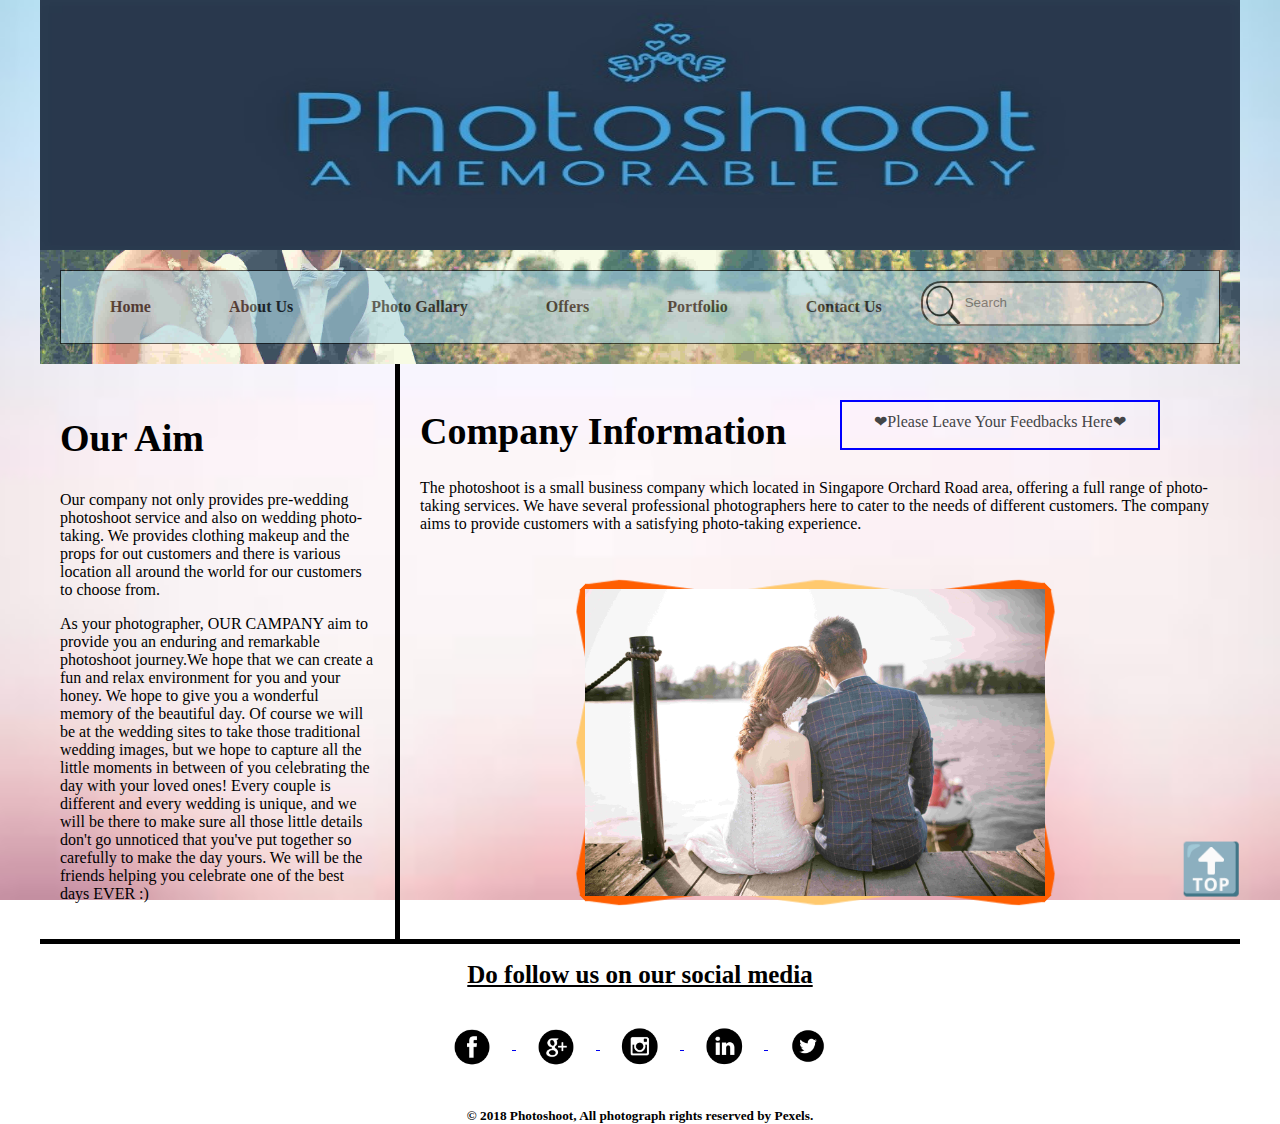
<file: webpage design/About Us.html>
<!DOCTYPE html>
<html lang="en">
   <head>
      <title></title>
	  <meta charset="utf-8">
      <meta name="viewport" content="width=device-width">
      <link rel="stylesheet" type="text/css" href="style.css">
   </head>
   <body class="bodysection">
      <div class="container">
		 	  <a href="#">
		     <img id="logo1" src="3377.jpg" width="100%">
			 </a>
         <header>
		    <span class="nav"> 

		       <li><a href ="home1.html">Home</a></li>
		       <li><a href ="About Us.html">About Us</a></li>
		       <li><a href ="photo gallary.html">Photo Gallary</a></li>
		       <li><a href ="offers.html">Offers</a></li>
		       <li><a href ="#">Portfolio</a></li>
		       <li><a href ="contact us.html">Contact Us</a></li>
            
            <form action="#">
			   <input id="textsearch" type="text" name="" placeholder="Search">
			   </form>
			   </span>
         </header>
		 <section id="wedding">
		 
		<a id="feedback" href="feedback1.html" >❤Please Leave Your Feedbacks Here❤</a>

         <article class="article">
            <h1 class="info">Company Information</h1>
            <p>The photoshoot is a small business company which located in Singapore Orchard Road area, offering a full range of photo-taking services. We have several professional photographers here to cater to the needs of different customers. The company aims to provide customers with a satisfying photo-taking experience.</p>
        
			 <a href="photo gallary.html">
             <img id="img" alt="photo" src="3721.jpg">
			</a>
         </article>
         <aside id="aim">
		 <h2 id="heading">Our Aim</h2>
            <p>Our company not only provides pre-wedding photoshoot service and also on wedding photo-taking.
               We provides clothing makeup and the props for out customers and there is various location all around the world for our customers to choose from.</p>
            <p>As your photographer, OUR CAMPANY aim to provide you an enduring and remarkable photoshoot journey.We hope that we can create a fun and relax environment for you and your honey.
               We hope to give you a wonderful memory of the beautiful day.
	           Of course we will be at the wedding sites to take those traditional wedding images, but we hope to capture all the little moments in between of you celebrating the day with your loved ones! 
	           Every couple is different and every wedding is unique, and we will be there to make sure all those little details don't go unnoticed that you've put together so carefully to make the day yours. 
	           We will be the friends helping you celebrate one of the best days EVER :)</p>
		 </aside>   



		    <footer id="s-m">
		 <h1 id="socialmedia">Do follow us on our social media</h1>
             <div class="media">
			    <a href="https://www.facebook.com/">
             <img id="mediaicon" alt="photo" src="facebook.png">
			</a>
			  <a href="https://plus.google.com/">
             <img id="mediaicon" alt="photo" src="google.png">
			</a>
			  <a href="https://www.instagram.com/">
             <img id="mediaicon" alt="photo" src="instagram.png">
			</a>
			  <a href="https://www.linkedin.com/">
             <img id="mediaicon" alt="photo" src="linkedin.png">
			</a>
			  <a href="https://twitter.com/">
             <img id="mediaicon" alt="photo" src="twitter.png">
			</a>

			 </div>
<h5 class="copyright">© 2018 Photoshoot, All photograph rights reserved by Pexels.</h5>
         </footer>
		 </section>
		 
		 
		 <section class="go-top">&#128285;</section>
      </div>
	  
   </body>
</html>
</file>
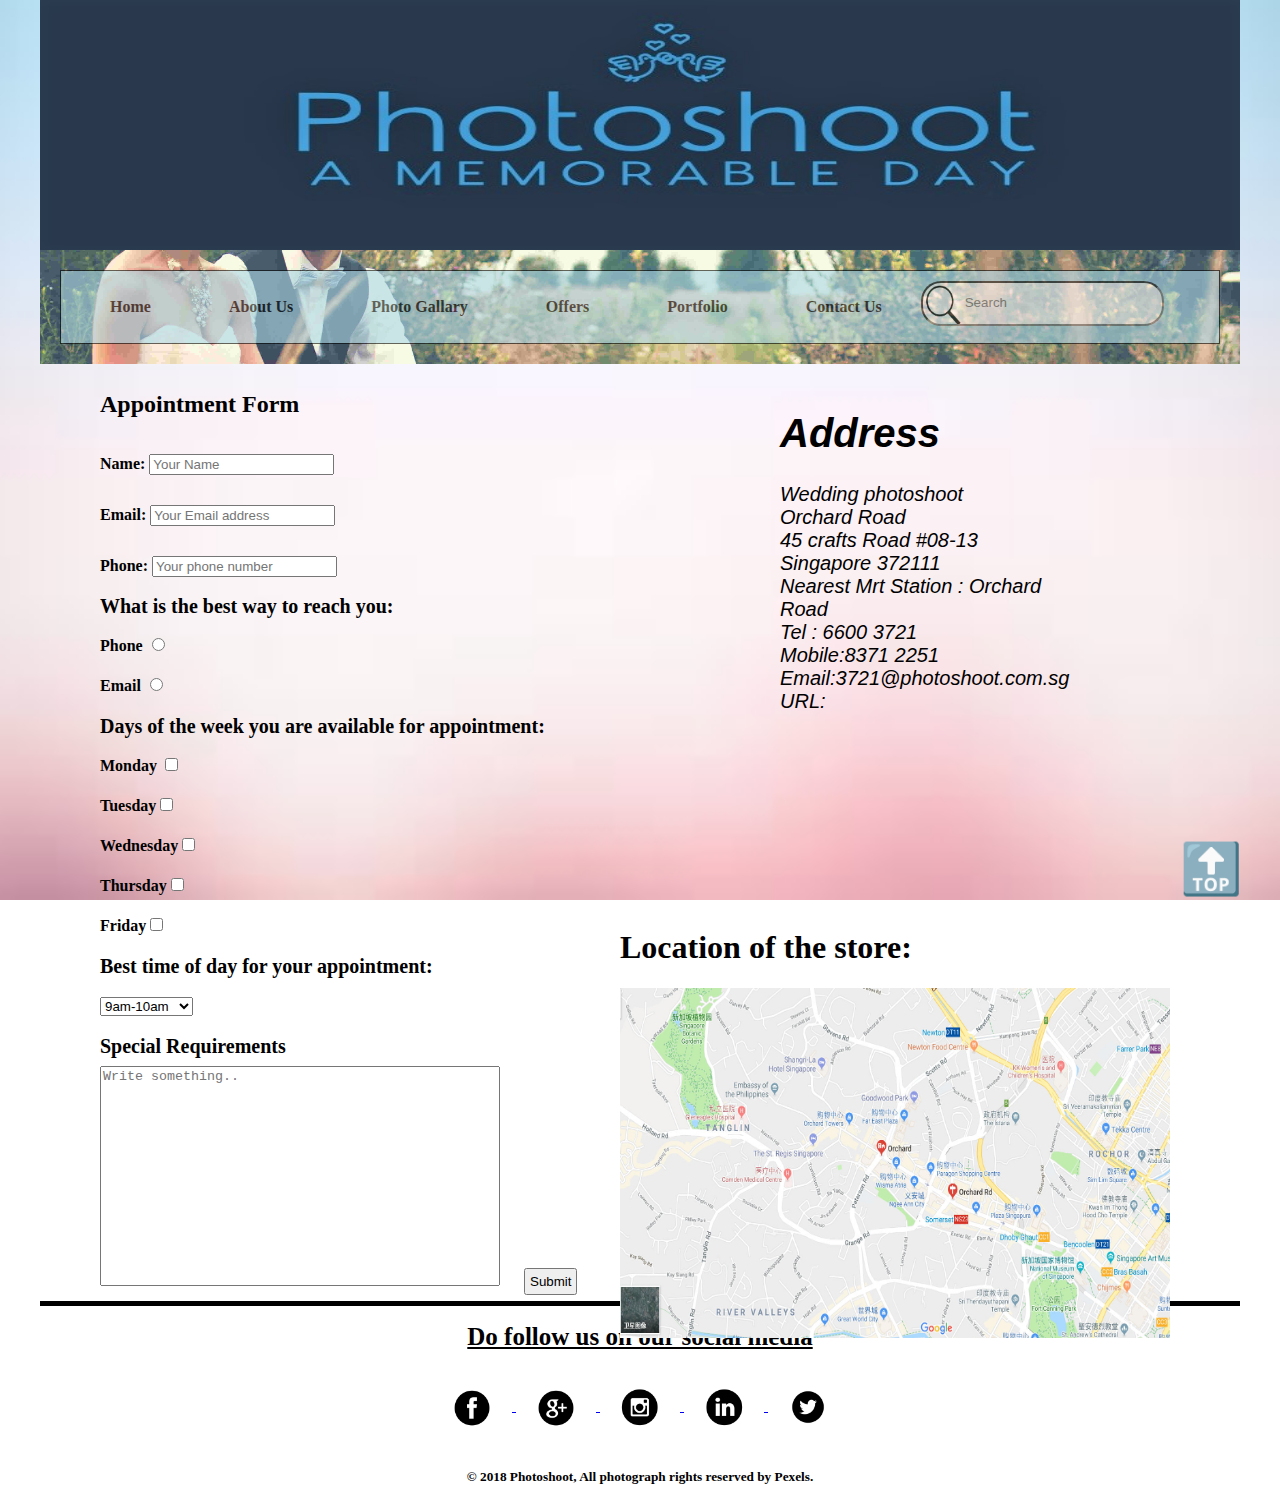
<file: webpage design/contact us.html>
<!DOCTYPE html>
<html lang="en">
   <head>
      <title></title>
	  <meta charset="utf-8">
      <meta name="viewport" content="width=device-width">
<link rel="stylesheet" type="text/css" href="style.css">
   </head>
   <body class="bodysection">
      <div class="container">
		 	    	  <a href="#">
		     <img id="logo1" src="3377.jpg" width="100%">
			 </a>
         <header>
		    <span class="nav"> 
		       <li><a href ="home1.html">Home</a></li>
		       <li><a href ="About Us.html">About Us</a></li>
		       <li><a href ="photo gallary.html">Photo Gallary</a></li>
		       <li><a href ="offers.html">Offers</a></li>
		       <li><a href ="#">Portfolio</a></li>
		       <li><a href ="contact us.html">Contact Us</a></li>
               <form action="#">
			   <input id="textsearch" type="text" name="" placeholder="Search">
			   </form>
			</span>
            
         </header>
         <article id="col4">
            <div class="wrapper">
<form class="app" action="">
<h2 style=""> Appointment Form</h2>

    <label for="name">Name:</label>
    <input type="text" id="name" name="name" placeholder="Your Name" style="margin-bottom:20px;">
	<br>
	<label for="email">Email:</label>
    <input type="text" id="email" name="email" placeholder="Your Email address"style="margin-bottom:20px;">
	<br/>
	<label for="handphone">Phone:</label>
    <input type="text" id="handphone" name="handphone" placeholder="Your phone number">
	<br>
	<div class="col5">What is the best way to reach you:</div>
	Phone <input type="radio" name="sex" value="phone" />
	<br>
	Email <input type="radio" name="sex" value="email" />
	<br>
	
	<div class="col5">Days of the week you are available for appointment:</div>
	Monday <input type="checkbox" name="time" value="mon" />
	<br>
	Tuesday<input type="checkbox" name="time" value="tue" />
	<br>
	Wednesday<input type="checkbox" name="time" value="wed" />
	<br>
	Thursday<input type="checkbox" name="time" value="thu" />
	<br>
	Friday<input type="checkbox" name="time" value="fri" />
	<br>
	<div class="col5">Best time of day for your appointment:</div>
	<select name="time">
        <option value="10am">9am-10am</option>
		<option value="11am">11am-12pm</option>
		<option value="12pm">1pm-2pm</option>
		<option value="2pm">3pm-4pm</option>
		<option value="4pm">5pm-6pm</option>
		<option value="6pm">8pm-9pm</option>
	</select>	
	<br>

  <div class="col5">Special Requirements</div>

    <textarea id="subject1" name="subject" placeholder="Write something.."></textarea>

    <input id="sbmit" type="submit" value="Submit" onclick="alert('You Have Submit The Form Successfully!')">

</form>
         </article>
		 <aside id="address">
<h1>Address</h1>
		 <address>
Wedding photoshoot
<br>

Orchard Road
<br>

45 crafts Road #08-13
<br>

Singapore 372111
<br>

Nearest Mrt Station : Orchard Road
<br>

Tel : 6600 3721
<br>

Mobile:8371 2251
<br>

Email:3721@photoshoot.com.sg
<br>

URL: 
<br>
</address>
		 </aside>
		     <footer id="s-m">
		 <h1 id="socialmedia">Do follow us on our social media</h1>
             <div class="media">
			    <a href="https://www.facebook.com/">
             <img id="mediaicon" alt="photo" src="facebook.png">
			</a>
			  <a href="https://plus.google.com/">
             <img id="mediaicon" alt="photo" src="google.png">
			</a>
			  <a href="https://www.instagram.com/">
             <img id="mediaicon" alt="photo" src="instagram.png">
			</a>
			  <a href="https://www.linkedin.com/">
             <img id="mediaicon" alt="photo" src="linkedin.png">
			</a>
			  <a href="https://twitter.com/">
             <img id="mediaicon" alt="photo" src="twitter.png">
			</a>

			 </div>
<h5 class="copyright">© 2018 Photoshoot, All photograph rights reserved by Pexels.</h5>
         </footer>
		  <section class="go-top">&#128285;</section>
  <figure id="map">
  <h1> Location of the store:</h1>
  <img src="map.jpg" alt="map" width="550px" height="350px">
  </figure>
   </body>
</html>
</file>
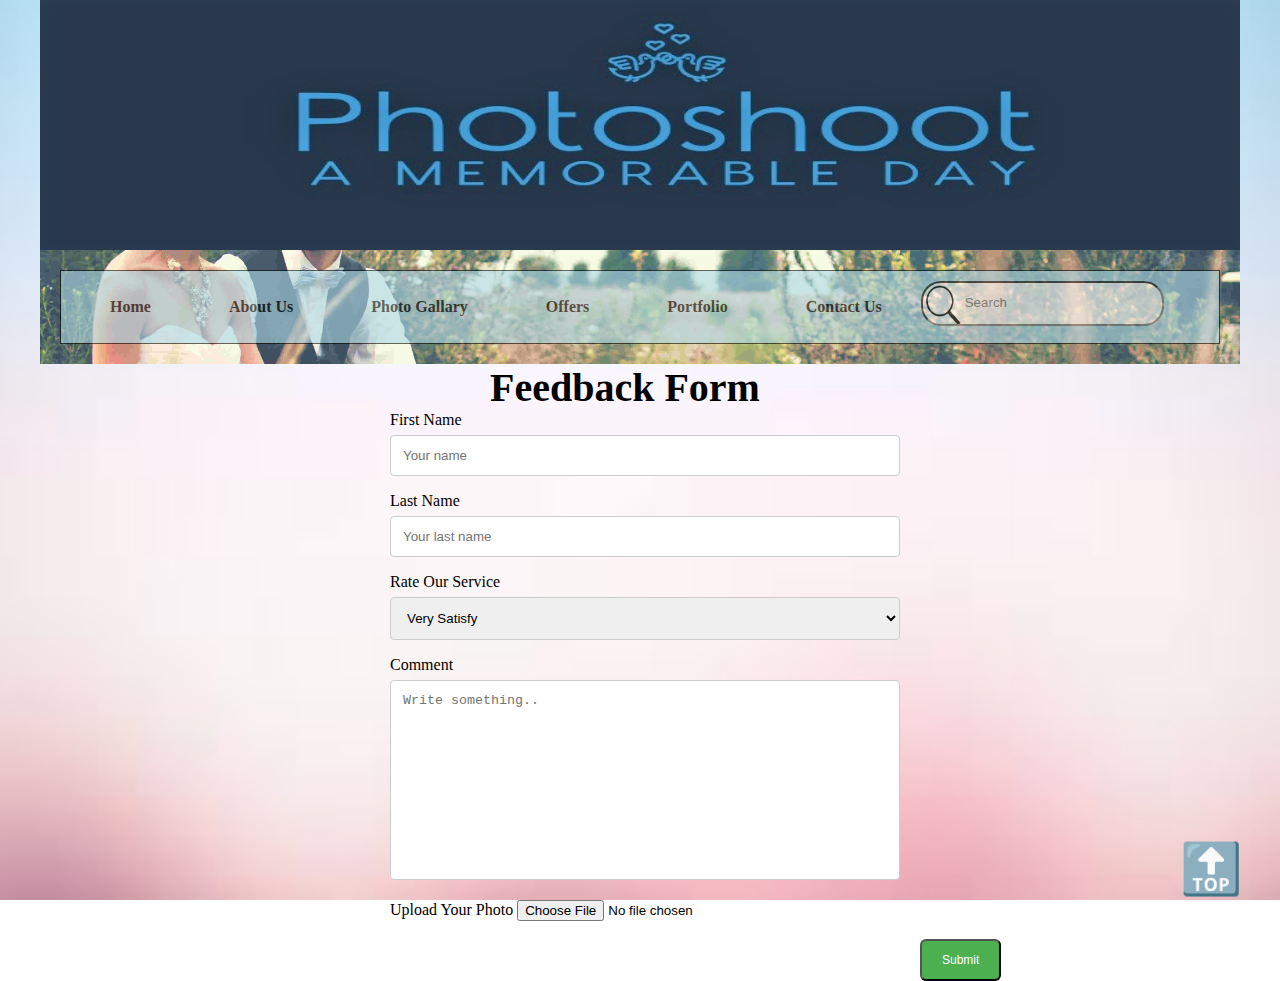
<file: webpage design/feedback1.html>
<!DOCTYPE html>
<html lang="en">
   <head>
      <title></title>
	  <meta charset="utf-8">
      <meta name="viewport" content="width=device-width">
<link rel="stylesheet" type="text/css" href="style.css">
   </head>
   <body class="bodysection">
      <div class="container">
			  <a href="home1.html">
		     <img id="logo1" src="3377.jpg" width="100%">
			 </a>
         <header>
		    <span class="nav"> 		       		 
		       <li><a href ="home1.html">Home</a></li>
		       <li><a href ="About Us.html">About Us</a></li>
		       <li><a href ="photo gallary.html">Photo Gallary</a></li>
		       <li><a href ="offers.html">Offers</a></li>
		       <li><a href ="#">Portfolio</a></li>
		       <li><a href ="contact us.html">Contact Us</a></li>           
			<form action="#">
			   <input id="textsearch" type="text" name="" placeholder="Search">
			   </form>
			</span>
            
         </header>
         <article id="article">
            <div class="wrapper">
  <form action="home.html">
    <h1 id="form">Feedback Form</h1>
    <label for="fname" style="text-align:right;">First Name</label>
	<br  />
    <input id="holder" type="text" id="fname" name="firstname" placeholder="Your name">
<br  />
    <label for="lname">Last Name</label>
	<br  />
    <input id="holder" type="text" id="lname" name="lastname" placeholder="Your last name">
<br  />
    <label for="number">Rate Our Service</label>
	<br  />
    <select id="number" name="number" >
      <option value="text">Very Satisfy</option>
      <option value="text">Satisfy</option>
      <option value="text">Average</option>
	  <option value="text">Poor</option>
      <option value="text">Very Poor</option>
	</select>
<br  />
    <label for="subject">Comment</label>
	<br  />
    <textarea id="subject" name="subject" placeholder="Write something.." style="height:200px;resize: none;"></textarea>
    <br  />
	<label for="photo">Upload Your Photo</label>
	<input type="file" name="myfile"/>

  </form>
  <br  />
<button id="sub" type="button" onclick="alert('You Have Submit The Form Successfully!')">Submit</button>
			
         </article>
   <section class="go-top">&#128285;</section>
   </body>
</html>
</file>
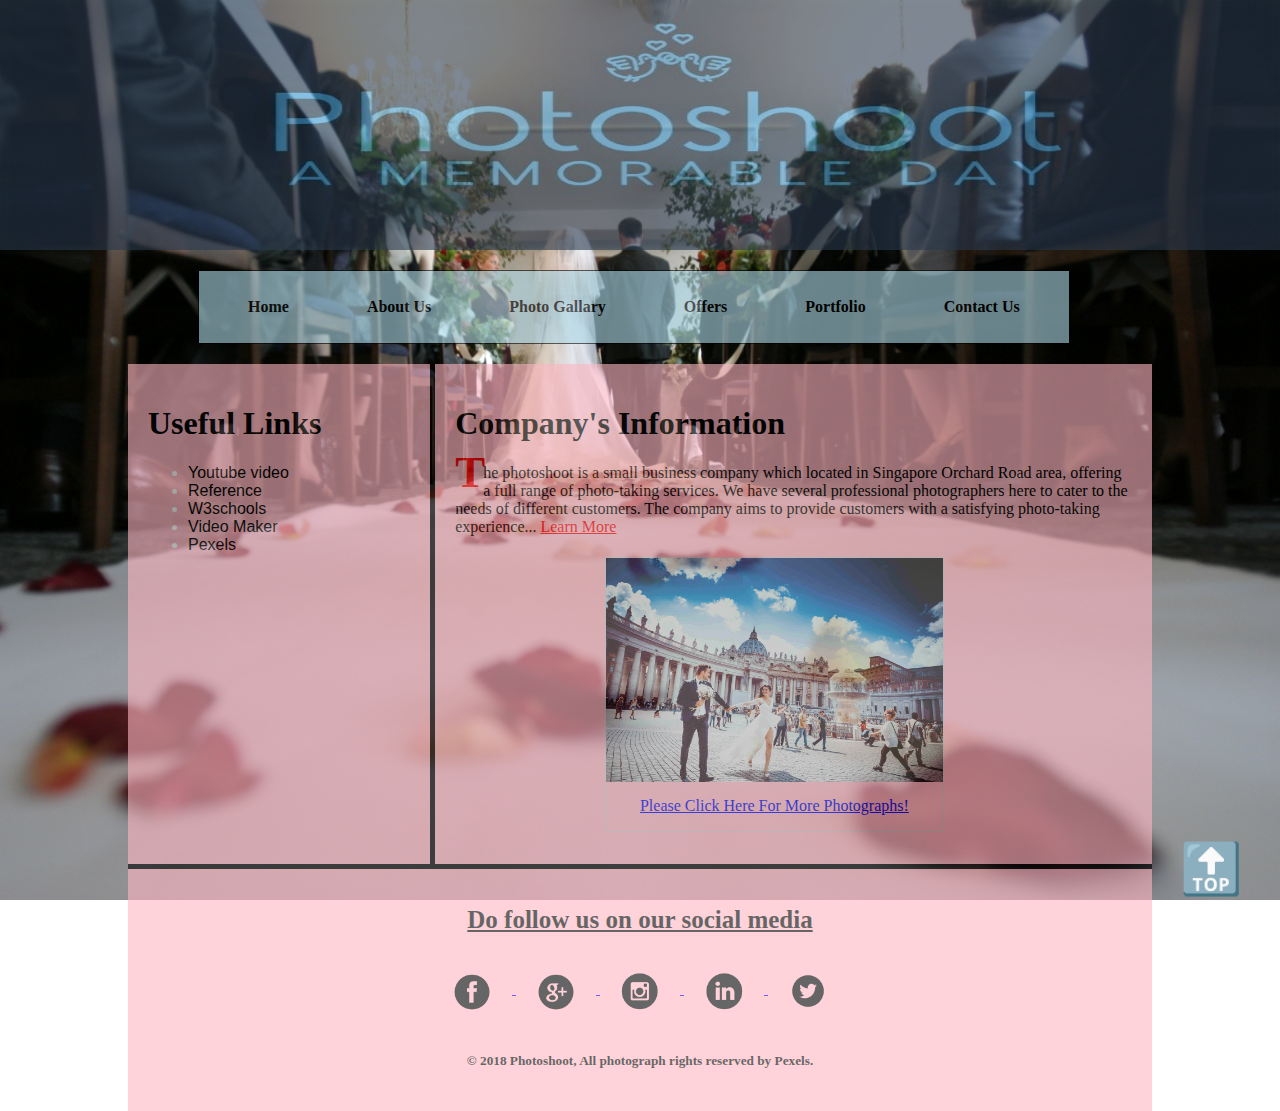
<file: webpage design/home1.html>
<!DOCTYPE html>
<html>
<head>
    <meta charset="UTF-8">
	<meta name="viewport" content="width=device-width">
    <title>PHOTOSHOOT/Home</title>
<link rel="stylesheet" type="text/css" href="style.css">
   </head>
   <body class="body">
   	  <a href="#">
		     <img id="logo" src="3377.jpg" width="100%">
			 </a>
      <div class="container1">
		 
         <div class="header">
		    <span class="nav1"> 		      
		       <li><a href ="home1.html">Home</a></li>
		       <li><a href ="About Us.html">About Us</a></li>
		       <li><a href ="photo gallary.html">Photo Gallary</a></li>
		       <li><a href ="offers.html">Offers</a></li>
		       <li><a href ="#">Portfolio</a></li>
		       <li><a href ="contact us.html">Contact Us</a></li>
			</span>
            
         </div>
		 

         <article class="arti">
          <h1 class="companyinfo">Company's Information</h1>
            <p id="info">The photoshoot is a small business company which located in Singapore Orchard Road area, offering a full range of photo-taking services. We have several professional photographers here to cater to the needs of different customers. The company aims to provide customers with a satisfying photo-taking experience...
			<a href="about us.html" style="color:red;">Learn More</p>
		<div class="gallery1" >
			
			<a target="_blank" href="237.jpg">
            <img src="237.jpg" alt="wedding photo" style="width:100%;height:30%;">
     
            </a>
		
            <div class="desc1">
            <a href="photo gallary.html">Please Click Here For More Photographs!</a>
            </div>
            </div>	
			
         </article>
	
         <aside id="sidebar">
		 <h1 id="link"> Useful Links </h1>
   <ul>
      <li><a href="https://www.youtube.com">Youtube video</a></li>
	  <li><a href="https://www.pexels.com/">Reference</a></li>
	  <li><a href="https://www.w3schools.com/">W3schools</a></li>
      <li><a href="">Video Maker</a></li>
	  <li><a href="https://www.pexels.com/">Pexels</a></li>
 
   </ul>
		 </aside>   
</section>		 

         <footer id="sm">
		 <h1 id="socialmedia">Do follow us on our social media</h1>
    <div class="media">
			    <a href="https://www.facebook.com/">
             <img id="mediaicon" alt="icon" src="facebook.png">
			</a>
		
			  <a href="https://plus.google.com/">
             <img id="mediaicon" alt="icon" src="google.png">
			</a>      
			
			  <a href="https://www.instagram.com/">
             <img id="mediaicon" alt="icon" src="instagram.png">
			</a>
			  <a href="https://www.linkedin.com/">
             <img id="mediaicon" alt="icon" src="linkedin.png">
			</a>
			  <a href="https://twitter.com/">
             <img id="mediaicon" alt="icon" src="twitter.png">
			</a>

			 </div>
<h5 class="copyright">© 2018 Photoshoot, All photograph rights reserved by Pexels.</h5>
         </footer>
  
		 <section class="go-top">&#128285;</section>
      </div>
	  
   </body>
</html>
</file>
<file: webpage design/style.css>
/* Start page */
* {
    box-sizing: border-box;
}
body, html{
	height:100%;
	margin: 0px;
}
body{
    margin: 0;
	padding: 0;
	width:1280px;

}
.intro{
   background: url("wcd.jpg") ;
   background-size: cover;
   background-repeat: no-repeat;
   background-position: right top;
   background-attachment: fixed;   
   padding:0px;
   width: 1280px;
   height: 590px;
}
.intro.inner{
       display: table-cell;
	   vertical-align: middle;
	   min-width: 1280px;
	  
}
.content{
    max-width: 50%;
	margin: 0 auto;
	text-align: center;
}
.content h1{
    font-family: 'Pacifico', cursive;
	color: #DC143C;
	text-shadow: 0px 0px 300px #000;
	font-size: 110px;
	margin:0 auto;
	line-height:170px;
}
.button{
	border-radius: 9px;
	font-family: 'Oswald', sans-serif;
	color: #037A81;
	font-size: 135%;
	padding: 10px 20px;
	border: solid #036A81 3px;
	text-transform: uppercase;
	text-decoration: none;

	
}
.button:hover{
	color: #fff;
	border: solid #fff 3px;
}
#search{
	position:absolute;
	width:25%;
	top:0;
	right:0;
	float: right;
}
#search button {
  float: right;
  padding: 6px 10px;
  margin-top: 8px;
  margin-right: 16px;
  background: #ddd;
  font-size: 17px;
  border: none;
  cursor: pointer;

}
#search button:hover {
background:#FFB6C1;
}
#bar {
  border:1px solid #000000;
  padding: 6px;
  margin-top: 8px;
  font-size: 17px;
  width: 70%;
  position:absolute;
}
  
/* home page */
.body {
   background-image: url("wedding1.jpg");
   background-size: cover;
   background-repeat: no-repeat;
   background-position: right top;
   background-attachment: fixed;
   width: 1280px;
   height: auto;
   margin: 0 auto;
 }
#logo{
	height:250px;
	opacity: 0.6;
}
.container1 {
   max-width:80%;
   min-height:100%;
   border: 0;
   margin: 0 auto;
}
.header{
	padding: 20px;
    color: navy;
    height: 100%;
	clear:both;
	float:left;
	text-align: center;
	position:relative;
	margin-left: 50px;
}
.header .nav1{
    height: 100%;
	width:100%;
    padding:10px;
    background: #ADD8E6;
	margin: 0 auto;
	border: 1px solid #000000;
    clear: both;
	float: left;
    opacity: 0.6;
	filter: alpha (opacity=60); 
}
.nav1 li{
  float: left;
  display: inline;
  text-align: center;
  padding: 16px 23px;
  text-decoration: none;
  font-size: 17px;
}
.nav1 a{
    color:#000000;
	font-weight:bold;
	font-size: 16px;

	text-decoration:none;
	padding: 14px 16px;


}
.nav1 li:hover{
    background-color: #f39d1a;
	transition: all 0.4s;
}
.arti {
   min-height: 500px;
   width:70%;
   background-color: #FFB6C1;opacity:0.6;
   float: right;
   padding: 20px;
   z-index:1;
}

.companyinfo{
	font-family:'Lobster', cursive;
	font-weight:bold;
}
#info{
	font-family: 'Arima Madurai', cursive;
}
#info:first-letter{
   font-size: 45px;
   font-weight: bold;
   line-height:1;
   margin-right:-2px;
   margin-top: -14px;
   float: left;
   width: 1em;
   color: red;
}
#sidebar {
   background-color:#FFB6C1;opacity:0.6;
    border-right: 5px solid #000000;
   color:#ffffff;
   width:30%;
   height:500px;
   display:block;
   float: left;
   padding: 20px;
   font-size: 16px;
  
  
}
#sidebar ul li a{
	 text-decoration:none;
	 color:#000000;
	 font-family:arial;
}
#sidebar ul li a:hover{
	color:#70cdef;
}
#link{
	color: #000000;
	font-family:'Lobster', cursive;
	font-weight:bold;
}
div.gallery1 {
    margin: 5px;
    border: 1px solid #ccc;
    float: left;
	height:50%;
    width: 50%;
	display:inline;
	display:relative;
	margin-left: 150px;
}
div.gallery1:hover {
    border: 1px solid #777;
}
div.gallery1 img {
    width: 100%;
    height: 50%;
}
div.desc1 {
    padding: 15px;
    text-align: center;
}
#sm {
   clear: both;
   padding: 20px;
   background-color:#FFB6C1;opacity:0.6;
   margin: 0 auto;
   border-top:5px solid #000000;
}
 .media{
	 text-align:center;
    }
#mediaicon{
        width:80px;
	   height:80px;
	   display: inline-block;
	   padding:20px;
}  
#socialmedia{
	text-align:center;
	font-size:25px;
	text-decoration: underline;
}
.copyright{
	text-align:center;
}
.go-top{
	height: 50px;
	width: 50px;
	font-size: 50px;
    position: fixed;
	right: 50px;
	bottom: 10px;
}

/* about us page */
.bodysection {
   background-image: url("back.jpg");
   background-size: cover;
   background-repeat: no-repeat;
   background-position: right top;
   background-attachment: fixed;
   width: 1280px;
   height: auto;
   margin: 0 auto;
}
.container {
   width:1200px;
   border: 0;
   margin: 0 auto;
}
#logo1{
	height:250px;
	width:100%;
}
header{
	background-image: url("bride.jpg");
    background-size: cover;
	padding: 20px;
    height: 100%;
	margin-top:0;
	width:100%;
	clear:both;
	float:left;
	margin: 0 auto;
}

header .nav{
    height: 100%;
	width: 100%;
    padding:10px;
    background: #ADD8E6;
	margin: 0 auto;
	border: 1px solid #000000;
    clear: both;
	float: left;
	opacity: 0.6;
	filter: alpha (opacity=60); 
	

}

.nav li{

  float: left;
  display: inline;
  text-align: center;
  padding: 16px 23px;
  text-decoration: none;
  font-size: 17px;
}

.nav a{
    color:#000000;
	font-weight:bold;
	font-size: 16px;

	text-decoration:none;
	padding: 14px 16px;


}
.nav li:hover{
    background-color: #f39d1a;
	transition: all 0.4s;
}
#textsearch{
	background-image:url(icon.png);
	background-repeat:no-repeat;
	background-size:40px 45px;
	padding:12px 20px 14px  42px;
	border-radius: 20px;
}
#textsearch:focus{
	width: 270px;
}
#feedback{
	position:absolute;
	height:50px;
	width:320px;
	margin-left:-400px;
    margin-top: 150px;
	border:2px solid blue;
	padding:10px;
    text-decoration:none;
	color:#434547;
	text-align:center;
}
#feedback:hover{
	color:#87c3ff;
}
.article {
   min-height: 100%;
   width:70%;
   float: right;
   padding: 20px;

}

.info{
	font-size:38px;
	font-family:'Lobster', cursive;
	font-weight:bold;
}
#img{
	width:60%;
	height:60%;
	margin-top: 30px;
    margin-left:155px;
	border: 10px solid transparent;
	border-image-source:url(border.png);
	border-image-slice: 10;
	border-image-repeat: stretch;
}
#aim {
   border-right: 5px solid #000000;
   color:#000000;
   width:30%;
   max-height: 200%;
   display:block;
   float: left;
   padding: 20px;
   font-size: 16px;

}
#heading{
	font-size:38px;
	font-family:'Lobster', cursive;
	font-weight:bold;
}
#cartoon{
	text-align:center;
	width:90px;
	height:90px;
}

.go-top{
	height: 50px;
	width: 50px;
	font-size: 50px;
    position: fixed;
	right: 50px;
	bottom: 10px;
}


/* feedback page */
#article{
	position:relative;
	margin-left:350px;
}
#form{
	font-family:Comic Sans MS;
	font-size: 40px;
	position:relative;
    margin-bottom: 0px;
	margin-left: 100px;
}
#holder, #subject, #number {
    width: 60%;
    padding: 12px;
    border: 1px solid #ccc;
    border-radius: 4px;
    box-sizing: border-box;
    margin-top: 6px;
    margin-bottom: 16px;
    resize: none;
}

#sub{
	font-size:12px;
	padding:12px 20px; 
	background-color: #4CAF50;
	color: white;
	border-radius: 6px; 
	cursor: pointer;
	float:right;
	margin:0 auto;
	position:absolute;
	margin-left:530px;
}

#sub:hover {
    background-color: #45a049;
}
/* photo gallary page */
#col1{
    display:inline;
}
img {
  vertical-align: middle;
}
#words{
	text-align:center;
	word-spacing: 3px;
	font-size: 30px;
    margin:0 auto;
	padding:20px;
	text-shadow: 0 0 3px #FF0000;
}

.picbox{
	position: relative; 
    width: 1000px;
	position: relative;
	margin-left:100px;
}
.mySlides {
  display: none;

}
.cursor {
  cursor: pointer;
}
.prev,
.next {
  cursor: pointer;
  position: absolute;
  top: 40%;
  width: auto;
  padding: 16px;
  margin-top: -50px;
  color: white;
  font-weight: bold;
  font-size: 20px;
  border-radius: 0 3px 3px 0;
  user-select: none;
  -webkit-user-select: none;
}
.next {
  right: 0;
  border-radius: 3px 0 0 3px;
}

.prev:hover,
.next:hover {
  background-color: #000000;
  opacity:0.8;
}


.numbertext {
  color: #f2f2f2;
  font-size: 12px;
  padding: 8px 12px;
  position: absolute;
  top: 0;
}


.caption-container {
  text-align: center;
  background-color: #222;
  padding: 2px 16px;
  color: #ffffff;
}

.row:after {
  content: "";
  display: table;
  clear: both;
}
#pic{
   width:1000px;
   height: 600px;
}

.column {
  float: left;
  width: 7.13%;
}


.demo {
  opacity: 0.6;
}

.active,
.demo:hover {
  opacity: 1;
}


div.gallery {
    margin: 10px;
    border: 2px solid #ccc;
    float: left;
    width: 450px;
	position:relative;
	margin-left:100px;
}

div.gallery:hover {
    border: 2px solid #777;
}

div.gallery img {
    width: 100%;
    height: auto;
}

div.desc {
    padding: 25px;
    text-align: center;
}
#socialmed {
   clear: both;
   margin: 0 auto;

}
/* offers page */

#offer{
	width:1260px;
	max-height: 500px;
	margin: 70px auto 0;
	display:flex;
	flex-direction:row;
	flex-wrap: wrap;
}
#box{
	position:relative;
	width: 494px;
	height:200px;
	background:#ff0;
	margin:10px;
	margin-left:70px;
	box-sizing: border-box;
	display:inline-box;

}
#imgbox{
	position:relative;
	overflow: hidden;
}
#imgbox img{
	max-width: 500px;
	max-height:200px;
	transition:transform 2s;
}
#box:hover #imgbox img{
	transform: scale(1.2);
}
#details{
	position:absolute;
	top: 10px;
	 left:10px;
	 bottom:10px;
	 right:10px;
	 background: #ADD8E6; opacity:0.8;
	 transform: scaleY(0);
	 transition: transform 0.5s;
	 
}
#box:hover #details{
	transform: scaleY(1);
}
#con{
	position: absolute;
	top:50%;
	transform: translateY(-50%);
	text-align:center;
	padding:15px;
	color:#fff;
}
#con h2{
	margin:0;
	padding:0;
	font-size:20px;
	color:#2b3263;
}
#p{
	margin:10px 0 0;
	padding:0;
	font-size:20px;
	color:#2b3263;
}
#s-m {
   clear: both;
   margin: 0 auto;
   border-top:5px solid #000000;
}
/* contact us page */
#col4{
   min-height: 500px;
   width:60%;
   text-align:left;
   float: left;
   padding-left: 60px;
   font-weight:bold;
   font-family:Palatino Linotype;
   line-height:40px;
   }
#address{
   text-align:left;
   color: #000000;
   width:40%;
   height:100%;
   float: right;
   padding: 20px;
   font-size: 20px;
   font-style:italic;
   padding-right:170px;
   font-family:Arial;
}
.col5{
	font-size:20px;
	font-family: 'Noto Serif', serif;
}
#subject1{
	height:220px;
	width:400px;
	resize: none;
	
}
#map{
	position:absolute;
	margin-left: 580px;
	margin-top:-600px;

}
#sbmit{
    margin-left:20px;
    padding:4px;
}
#sbmit:hover{
	color:#4286f4;
	border: 1px solid #4286f4;
}
</file>
<file: css/style.css>
/* Start page */
*{
		box-sizing: border-box;
	}
body{
	font-family: 'Harrington';
	background: url("../images/welcome.jpg");
    background-size: cover;
    background-position: center;
    background-repeat: no-repeat; 
    margin: 0;
	padding: 0;
	width:100%;
	
}

.intro{
   padding:0px;
   height: auto;
   margin:0 auto;
  
}

.sign-up{
	opacity:0.7;
	background-color:#DC143C;
	font-family:'Harrington';
}
.sign-up:hover{
	opacity:1;
}
.intro.inner{
       display: table-cell;
	   vertical-align: middle;
	   min-width: 100%;
}
.content{
    max-width: 50%;
	margin: 0 auto;
	text-align: center;
}
.keep{
	text-align:center;
	color: #DC143C;
	font-size: 7.1em;
	line-height:150px;
	margin:0 auto;
}
.button{
	border-radius: 9px;
	font-family: 'Oswald', sans-serif;
	color: #037A81;
	font-size: 135%;
	padding: 10px 20px;
	border: 3px solid #036A81;
	text-transform: uppercase;
	text-decoration: none;
	
}

.button:hover{
	color: #DC143C;
	border: 3px solid #DC143C ;
}


.insta{
	width:70px;
	height:70px;
	display:inline-block;
    
}

.insta .fa{
	text-decoration:none;
	background-color:#DC143C;
	height:45px;
	width:45px;
	border-radius:50%;
	color:#ffffff;
	font-size:30px;
	line-height:45px;
	text-align:center;

} 
.insta .fa:hover{
	opacity:0.6;
}
/* home page */
.body {
   background-image: url("../images/wedding1.jpg");
   background-size: cover;
   background-repeat: no-repeat;
   background-position: right top;
   background-attachment: fixed;
   width: 100%;
   max-height: 600px;
   margin: 0 auto;
 }
 .logo{
	 width:100%;
	 text-align:center;
 }
.logo img{
	margin:0 auto;
	width:40%;
	height:auto;
	z-index:-1;
	
}

.container1 {
   width:80%;
   height:auto;
   border: 0;
   margin: 0 auto;

}
.navigation-menu-button{

	display:none;
}
.boxbox{
	 background-color:rgba(255, 182, 193, 0.9);
	 border-radius:5px;
}



.header{
	padding: 20px;
	clear:both;
	float:left;
	text-align: center;
	position:relative;
	z-index:2;
	width:100%;

	
}
.navi ul{
	margin:0 auto;
	padding:0;
	list-style-type:none;
}
.navi ul li{
	float: left; 
	height: 50px;
	width:20%;
	background-color:rgba(255, 182, 193, 0.9);
	text-align: center; 
	line-height:100px;
	border-right: 1px solid #000000;
	font-size: 17px;
}
.navi ul li a{
	text-decoration: none;
    color:#000000;
	font-size:90%;
	font-weight:bold;
	line-height:50px;
	display:block;

}
.navi ul li a:hover{
    background-color: #f39d1a;
	transition: all 0.4s;
}
.navi ul li a:visited{
	color:#323e51;
}
.navi ul li ul li{
	display:none;
}
.navi ul li ul li span{
	display:none;
}
.navi ul li:hover ul li{
	z-index:2;
	width:100%;
	clear:both;
	display:block;
	border-left:1px solid #000000;
	border-bottom:1px solid #000000;
}

.soon{
	border:0px;
}

.current{
	background-color: #f39d1a;

}

.information {
   width:60%;
   float:left;
   padding: 20px;
   z-index:1;
   text-decoration:none;
   font-family: 'Century Gothic';
}
.information p{
	text-align:center;
}
.information h1{
	text-align:center;
	font-family:'Harrington';
}
.information p a{
	color:#f44e42;
	text-decoration:none;
}
.information p a:hover{
	color: #037A81;
}
.photo{
	width:100%;
	height:50%;
}
.row-1 h1{
    font-size:30px;
	font-weight:bold;
	margin:0 auto;
}
#info{
	color: #000000;
	padding-top:20px;
	text-align:left;
}
#info:first-letter{
   font-size: 45px;
   font-weight: bold;
   line-height:1;
   margin-right:-2px;
   margin-top: -26px;
   float: left;
   width: 1em;
   color: red;
}
div #sidebar{
	height:auto;
}
#sidebar iframe{
	width:38%;
	height:700px;
	margin-top:20px;
}

div.photogallery {
	height:60%;
    width: 70%;
	margin:0 auto;
}
div.photogallery :hover {
    border: 1px solid #777;
}
div.photogallery img {
    width: 100%;
    height: auto;
    border-radius: 50%;

}
div.photobox {
    padding: 7%;
    text-align: center;
}
div.photobox a{
	color:#f44e42;
	text-decoration:none;
}
div.photobox:hover{
	border:0;
}
#sm {
   clear:both;
   border-top:5px solid #000000;
   height:auto;
   text-align:center;
}

.footer-icon{
	width:70px;
	height:70px;
	display:inline-block;
    
}

.footer-icon .fa{
	text-decoration:none;
	background-color:#000000;
	height:45px;
	width:45px;
	border-radius:50%;
	color:#ffffff;
	font-size:24px;
	line-height:45px;

} 
.footer-icon .fa:hover{
	opacity:0.6;
}
.socialmedia{
	text-align:center;
	font-size:30px;
	text-decoration: underline;
}
.copyright{
	text-align:center;
	margin:0 auto;
	padding-bottom:20px;
	font-weight:500;
	font-family:'century Gothic';
}
#myBtn{
	display:none;
	background:#000;
	color:#fff;
	width:45px;
	height:45px;
	font-size:35px;
	text-align:center;
	border-radius:50%;
    position:fixed;
	right: 20px;
	bottom: 20px;
	cursor:pointer;
}

#myBtn:hover{
   color: #000;
   background:#d7d7d7;
}
/* about us page */
.boxbox{
	margin-top:100px;
	
}
th, td {
    width:50%;
    padding-left: 10px;
    text-align: left; 
    padding-right:10px;	
}
.article {
   float: right;
   padding: 0px;
}
.info{
	font-size:38px;
	font-weight:bold;
	text-align:center;
	border-right:5px solid #000000;
	padding-top:20px;
}
#img{
	width:95%;
	height:auto;
	border: 10px solid transparent;
	border-radius:5%;
	border-image-source:url(../images/border1.png);
	border-image-slice: 40;
	border-image-repeat: round;
	

}
#aim {
   color: #000000;
   border-right:5px solid #000000;
   	font-family: 'Century Gothic';	
}
.media-screen{
	font-size:38px;
	font-weight:bold;
	text-align:center;
	display:none;
}
td p{
	color:rgba(0, 0, 0,1);
	line-height:20px;
	font-family: 'Century Gothic';	
	}
#heading{
	font-size:38px;
	font-weight:bold;
	padding-top:20px;
	text-align:center;
}
#cartoon{
	text-align:center;
	width:90px;
	height:90px;
}


/* feedback page */

#article{
	width:100%;
	margin-top:100px;
	position:relative;

}
.wrapper form{
	margin: 0 auto;
	margin-left:28%;
	font-family: 'Century Gothic';	
}


#form{
	font-size: 40px;
    padding-top:20px;
    text-shadow: 0 0 3px #FF0000;
	text-align:center;
	
}

.holder-1, .subject,.number {
    width: 60%;
    padding: 12px;
    border: 1px solid #ccc;
    border-radius: 4px;
    box-sizing: border-box;
    margin-top: 6px;
    margin-bottom: 16px;
    font-family:'Century Gothic';
}
.fname, .lname, .photo, #number, #subject{
	font-size:18px;
}
.photo input{
	display:block;
}
form div label{
	display:block;
	color:#ff0000;
	font-size:14px;
	font-family:'century Gothic';
}
.subject{
	height:200px;
	resize: none;
}
#sub{
	font-size:12px;
	padding:12px 20px; 
	background-color: #000000;
	color: #f7f7f7;
	border-radius: 6px; 
	cursor: pointer;
	margin-left:60%;
	margin-bottom:10px;
    border:none;
}

#sub:hover {
    opacity:0.7;
}
input:focus,textarea:focus,#number:focus,select:focus{
    background-color:#d1f7fc;	
}
.rating-stars ul {
  list-style-type:none;
  padding:0;
  padding-top:10px;
  width:250px;
  -moz-user-select:none;
  -webkit-user-select:none;
}
.rating-stars ul > li.star {
  display:inline-block;
}

.rating-stars ul > li.star > i.fa {
  font-size:1.8em; 
  color:#ccc;
}
.rating-stars ul > li.star.hover > i.fa {
  color:#FFCC36;
}
.rating-stars ul > li.star.selected > i.fa {
  color:	#FF4500;
}

/* staff page */
.card{
	width:100%;
	
}
.our-team{
	text-align:center;
	text-shadow: 0 0 3px #FF0000;
}
.our-team h1{
	padding-top:20px;
	font-size:40px;
	font-weight:bold;
}
.our-team p{
	font-size:20px;
	text-shadow:none;
	font-family: 'Century Gothic';	
}
.card-holder{
   width:80%;
   margin-left:20%;
   font-family: 'Century Gothic';	
}
.card1{
	float:left;
	display:inline-block;
	margin:0 auto;
	margin-bottom:20px;
	margin-right:20px;

}
.card2{
	float:left;
	display:inline-block;
	margin:0 auto;
	margin-right:20px;
	margin-bottom:20px;
}
.holder{
	width:300px;
	box-shadow: 0 0 15px rgba(0,0,0,0.4);
}
.holder1{

	width:100%;
	height:80px;
	background:#E63946;
	border-top-right-radius:5px;
	border-top-left-radius:5px;
	
}
.holder2{
	width:100%;
	height:250px;
	background:#edeaea;
	position:relative;
	text-align:center;
}
.holder2 img{
	width:100px;
	height:100px;
	position:absolute;
	border-radius:50%;
	top:-50px;
	left:100px;
	border: 3px solid #fff;
	
	
}
.tiltle{
	padding-top: 60px;
	color:#FF0000;
	font-weight:900;
}
.position{
	color:#FF0000;
	font-size:15px;
}
.holder2 p{
	padding:12px 20px 0;
	font-size:14px;
	color:#14151E;
}
.holder3{
	width:100%;
	height:50px;	
	border-bottom-left-radius:3px;
	border-bottom-left-radius:5px;
	background:#edeaea;
	border-top:1px solid #FF0000;
}
.holder3 .share{
	width:24.7%;
	height:50px;
	text-align:center;
	float:left;
	cursor:pointer;
	line-height:40px;
}
.holder3 .share .fa{
	text-decoration:none;
	color:#E63946;
	font-size:24px;
	line-height:50px;
}
.holder3 .share:nth-child(1){
	border-right:1px solid #FF0000;
	
}
.holder3 .share:nth-child(2){
	border-right:1px solid #FF0000;
	
}
.holder3 .share:nth-child(3){
	border-right:1px solid #FF0000;
	
}
.share .fa:hover{
	color:#0e326d;
}
/* review page */
.review-feedback{
	margin-bottom:20px;
	margin-left:30%;
	font-family:'Harrington';
}
.review-box{
	 width:90%;
	 height:auto;
	 margin-left:5%;
	 background-color:white;
	 opacity:0.8;
	 border-radius:5px;
}

hr{
	border-color:black; border-style:solid;
}
.user-photo{
	width:100%;
	height:50%;
	padding-top:20px;
	padding-left:20px;
}
.user-photo img{
	float:left;
	border-radius:5px;
	width:90px;
	height:90px;
	border:1px solid #000000;
}
.user-photo h4{
	text-indent:10px;
	padding:3px;
}
.rating{
	float:right;
	width:100%;
	height:34px;
}
.rating h3{
   width:100%;
   padding-left:50px;
   display:inline;
}
.rating span{
	padding-left:5px;
	font-size:1.6em;
}
.rating .h3{
	font-family: 'Century Gothic';	
}
.checked {
    color: 	#FF4500;
}
.comment h2{
	text-align:center;
}
.comment p{
	text-align:center;
	padding:20px;
	font-family: 'Century Gothic';	
}

/* photo gallary page */

img {
  vertical-align: middle;
}
.words{
	text-align:center;
	font-size:50px;
	text-shadow: 0 0 3px #FF0000;
	padding-top:20px;
	padding-bottom:20px;
	font-weight:bold;
}


.picbox{
	position: relative; 
    width: 80%;
	position: relative;
	margin-left:10%;
	
}

.mySlides {
  display: none;

}
.cursor {
  cursor: pointer;
}
.prev,
.next {
	cursor: pointer;
	position: absolute;
	top: 40%;
	width: auto;
	padding: 16px;
	margin-top: -50px;
	color: #ffffff;
	font-weight: bold;
	font-size: 20px;
	border-radius: 0 3px 3px 0;
	user-select: none;
	-webkit-user-select: none;
}
.next {
  right: 0;
  border-radius: 3px 0 0 3px;
}

.prev:hover,
.next:hover {
  background-color: #000000;
  opacity:0.8;
}


.numbertext {
	color: #f2f2f2;
	font-size: 12px;
	padding: 8px 12px;
	position: absolute;
	top: 0;
}


.caption-container {
	text-align: center;
	background-color: #222;
	padding: 2px 16px;
	color: #ffffff;
}
.row{
	width:100%;
	text-align:center;
	margin:0 auto;
}
.row:after {
	content: "";
	display: table;
	clear: both;
}
.pic{
   width:100%;
   height: auto;
}

.column {
  float:left;
  width: 7.13%;
  height:auto;
}

.demo {
  opacity: 0.6;
}

.active,
.demo:hover {
  opacity: 1;
}
.slider_option {
  position: relative;
  margin: 10px auto;
  width: 160px;
  font-size: 18px;
}
/* media screen display */
aside{
	display:none;
}

/* offers page */
.article-offer{
	margin-top:100px;
}
.package{
	text-align:center;
	font-size:50px;
	text-shadow: 0 0 3px #FF0000;
	padding-top:20px;
}
#offer{
	width:100%;
	max-height: 500px;
	margin-top: 90px;
	display:flex;
	flex-direction:row;
	flex-wrap: wrap;
	max-height:1800px;
	position:relative;
}
.box{
	position:relative;
	width: 400px;
	height:160px;
	margin:10px;
	margin:0 auto;
	box-sizing: border-box;
	display:inline-block;
	margin-bottom:80px;

}
.imgbox{
	position:relative;
	overflow: hidden;
}
.imgbox img{
	max-width: 100%;
	max-height:160px;
	transition:transform 2s;
}
.box:hover .imgbox img{
	transform: scale(1.2);
}
.details{
	position:absolute;
	top: 10px;
	 left:10px;
	 bottom:10px;
	 right:10px;
	 background: #ADD8E6; opacity:0.8;
	 transform: scaleY(0);
	 transition: transform 0.5s;
	 
}
.box:hover .details{
	transform: scaleY(1);
}
.con{
	position: absolute;
	top:50%;
	transform: translateY(-50%);
	text-align:center;
	padding:15px;
	color:#fff;
}
.con h2{
	margin:0;
	padding:0;
	font-size:20px;
	color:#2b3263;
}
.p{
	margin:10px 0 0;
	padding:0;
	font-size:15px;
	color:#2b3263;
	font-family: 'Century Gothic';	
}
.box button{
	margin-left:90px;
	font-family: 'Harrington';	
}

.message{
	width:100%;
	text-align:center;
	font-size:20px;
	font-family: 'Century Gothic';	
}

button .show-cart, .checkout-cart{
	display:inline;
	font-family: 'Century Gothic';
}
#dialog-add-to-cart, #dialog-show-cart{
	text-align: center;

}

#dialog-add-to-cart button, #dialog-show-cart button{
	display: inline-block;	
	
}

#dialog-show-cart table {
    border-collapse: collapse;
    border-spacing: 0;
    width: 100%;
    border: 1px solid #ddd;
	background-color:rgba(255, 182, 193, 1);
}
#dialog-show-cart th{
	font-family: 'Harrington';
}
#dialog-show-cart th, #dialog-show-cart td {
    text-align: left;
    padding: 16px;
	width:24%;
}

.ui-widget-header{
	background-color:	#FFC0CB;
}
#dialog-show-cart tr:nth-child(even) {
    background-color: #ADD8E6;
	
}
span button{
	display:none;
}
/* media screen display */
.book-card{
	display:none;
}

/* contact us page */
div .app-box{
	margin:10px;
	padding-top:5px;
	border:2px solid #000000;
	width:300px;
}
div .app-box p{
	margin:5px;
	font-size:20px;
	font-family: 'Century Gothic';	
}
button{
	background-color:#17191c;
	color:#ffffff;
	border-radius:5px;
	padding:14px 28px;
	margin:8px 26px;
	border:none;
	cursor:pointer;
	font-size:20px;
	position:relative;
	margin-left:10%;
	margin-top:3%;
	font-family:'Harrington';
}
button:hover{
    opacity:0.8;
}
.imgcontainer{
	text-align:center;
	margin:24px 0 12px 0;
	position:relative;
}
.modal{
	display:none;
	position:fixed;
	z-index:5;
	left:0;
	top:0;
	width:100%;
	height:100%;
	overflow: auto;
}
.modal-content{
	background: url("../images/Untitled-1.jpg");
	background-size: cover;
	background-position: center;
	background-repeat: no-repeat; 
	border:1px solid #888;
	width:45%;
	height:auto;
	margin:0 auto;
	padding-bottom:30px;

}

.close{
	position:absolute;
	right:45px;
	top:-20px;
	font-size:50px;
	font-weight:bold;
	color:#FFB6C1;
	opacity:0.8;
	cursor:pointer;
}
.close:hover .close:focus{
    cursor:pointer;
}
div .container{
	font-family: 'Century Gothic';	
}
div.form{
	padding:15px;
	font-size:16px;
	font-weight:bold;
	width:80%;
}
.container #name, #email, #handphone{
	border:none;
	width:250px;
	border-radius:5px;
	padding:10px;
}
.container #name, #email, #handphone, .time, #subject1{
	margin-left:15px;
}
.time{
    border:none;
	border-radius:10px;
    padding:5px;
}
.container #subject1{
	height:150px;
    width:60%;
	resize: none;
    border:none;
	border-radius:10px;
	padding:1%;
	
}
#sbmit{
    border:none;
	padding:0.4em 0.6em;
	font-size:1.25em;
	border-radius:10px;
	cursor:pointer;
}
.animate{
animation:zoom 0.6s
}
@keyframes zoom{
from{transform:scale(0)}
to{transform:scale(1)}
}
.address{
   text-align:center;
   font-size:20px;
}
address{
	font-family: 'Century Gothic';	
}
iframe{
	width:600px;
	height:450px;
	border:0;
}
</file>
<file: css/media screen.css>
@media only screen and (max-width:800px){
	*{
		box-sizing: border-box;
	}
	body{
		height:650px;
	}
	.navi ul li{
	font-size:0; 
	}
	.navi ul li span{
		font-size:20px;
		margin-top:-10px;
	}
	.navi ul li a:hover{
     height:50px;
}
    .current{
		height:50px;
	}
	.navi ul li ul li span{
		margin:0; 
		padding:0;
		display:block;
	}
.modal-content{
	width:80%;
}
@media only screen and (max-width:480px){
	/* sign up page*/
	body{
		height:850px;
	}
	
	 #container2 #content #registerform{
		 width:60%;
	 }
	#container2 #content .basetxt{
		width:60%;
	}
	 #container2 #content #email{
		 width:60%;
	 }
	 .formrow label{
		 font-size:12px;
	 }
/* start page*/
  
   .intro{
   max-width: 100%; 
   height:450px;   
}
   .keep{
	font-size:55px;
	font-weight:900;
	line-height:80px;
    
}
#js-search-container form input[type=text]{
	border-radius:0;
}
#js-search-container form button{
	width:20%;
}

/* home page*/
.header{
	width:100%
}
.container1{
	width:100%;
}
.logo img{
	width:90%;
}
.navi{
   position: absolute; 
   width:50%;
   margin:0;
   
}
.navi .navigation-menu-button {
	display:block;
	overflow:auto;
	cursor:pointer;
	font-size:35px;
	width:50px;
	height:50px;
	border:1px solid #000000;
	background-color:rgba(255, 182, 193, 0.8);
	border-radius:5px;
	float:left;
}
.navi .navigation-menu-button .menu{
	display:block;
	margin:0;
}
	.navi ul li ul li span{
		display:none;
	}
.navi ul {
   display:none;
   margin:0;
   top:auto;
   width:90%;
}

.navi ul li{
	border:0;
	width:100%;
	font-size:22px;
	border:1px solid #000000;
}
.navi ul li ul{
	margin-left:100%;
	margin-top:-50px;
	
}
.navi ul li:hover ul li{
	border:1px solid #000000;

}
/* .navi:hover ul{
	display:block;
} */
   .boxbox{
	   width:100%;
   }
   .information{
	   width:100%;
	   display:block;
	   border:0px;
	   border-bottom:5px solid #000000;
}

   .photogallery{
	   position:relative;
	   margin:0 auto;
   }
   #sidebar iframe{
	width:90%;
	margin-left:5%;
	
}

  /* about us*/
  #heading{
	  display:none;
  }
td,th{
	width:100%;
	display:block;
	
}
td p{
	padding:0;
	margin-left:0;
}
.media-screen{
	display:block;
}
#aim,.info{
	border-right:0;
	
}
#aim{
		border-bottom:5px solid #000000;
}
.info{
	text-align:center;
}
/* feedback */
.wrapper form{
	margin:0 auto;
	width:90%;
}
#form{
	text-align:center;
}
.holder-1, .subject,.number{
	width:70%;
}
#sub{
	margin:0;
	margin-bottom:10%;
	margin-left:60%;
}
	/* staff */
	div.card{
		margin:0 auto;
	}
/* photo gallary */
#slide{
	display:none;
}
aside{
	display:inline-block;
}
.photogal{
	margin:0 auto;
	display:flex;
	flex-direction:row;
    flex-wrap:wrap;
	margin:0 auto;
}
.boxflame{
	
	position:relative;
	 width:100%;
	height:auto;
	margin: 10px;
	margin-bottom:30px;
	box-sizing:border-box;
	display:inline-block;
	
}
figure {
   max-width: 100%;
   margin: 0 0 2% 2%;
   padding: 2%;
   border: 1px solid #ccc;
   float: right;
   background-color: white;
   box-shadow: 0 10px 6px -6px #777;
   position:relative;
   overflow:hidden;
}
figure img {
	max-width:100%;
	transition: transform 2s;
    display: inline;
}

.boxflame:hover figure img{
	transform: scale(1.2);
}
.wordflame{
	position:absolute;
	text-align:center;
	top:4%;
	left:3.5%;
	bottom:3%;
	right:3%;
	width:95%;
	height:90%;
	background:#f190f4;opacity:0.5;
    transform:scaleY(0);
	transition:transform .5s;
    
	 
}
.boxflame:hover .wordflame{
	transform:scaleY(1);
}
.wordcontent{
	position:relative;
	top:50%;
	width:auto;
	height:auto;
	transform:translateY(-50%);
	text-align:center;
	border:1px solid white;
	padding:15px;
	color:#fff;
	margin:0 auto;
}
.wordflame .wordcontent h2{
	margin:0;
	padding:0;
	font-size:2em;
	position:relative;
	color:#2b3263;
    flex-wrap:wrap
}
 /* offer*/
 #offer{
	 display:none;
 }
 span button{
	 display:block;
 }
#dialog-show-cart th, #dialog-show-cart td{
	text-align: left;
    padding: 16px;
    display: table-cell;
    vertical-align: inherit;
    overflow:auto;
}

 .book-card{
	 display:inline-block;
	position:relative;
	margin-left:50%;
	margin-top:200px;
	transform-style:preserve-3d;
	transform:translate(-50%,-50%);
	perspective:2000px;
	width:230px;
	height:350px;
	background:#fff;
	box-shadow: inset 300px 0 50px rgb(0,0,0,0.5), 0 20px 100px rgba(0,0,0,0.5);
	transition:1s;
	
}
.book-card:hover{
		transform:translate(-50%,-50%) perspective(2000px) rotate(-2deg);
		box-shadow: inset 20px 0 50px rgb(0,0,0,0.5), 0 20px 100px rgba(0,0,0,0.5);
	
}
.book-card:before{
	content:'';
	position:relative;
	width:100%;
	height:5px;
	transform-origin:bottom;
	transform:skewX(-45deg);
}
.book-card:after{
	content:'';
	position:relative;
	top:0;
	right:-5px;
	width:5px;
	height:100%;
	background:#7EA301;
	transform-origin:left;
	transform:skewY(-45deg);
}
.img-box{
	width:100%;
	height:100%;
	position:relative;
	transform-origin:left;
	z-index:1;
	transition: 1s cubic-bezier(0.15,1.7,0.84,0.58);
}
.book-card:hover .img-box{
	transform:rotateY(-135deg);
}
.img-box img{
	width:100%;
	height:100%;
	
}
.book-content{
    background-color:#234372;
	color:#ffffff;
	font-size:0.8em;
	line-height:1.5em;
	text-align:center;
	width:100%;
	height:100%;
	position:absolute;
	top:0;
	left:0;
	box-sizing:border-box;
	padding:20px;
	z-index:-1;
	font-family:'century Gothic';
}
.book-content img{
	display:block;
	margin:0 auto;
	height:190px;
	width:160px;
}
 
 /* contact us*/
.modal-content{
	width:100%;
}
.close{
	margin-top:-1px;
}
.container #name, #email, #handphone, #subject1{
	width:50%;
}


iframe{
	width:90%;
}


}
</file>
<file: css/sign up.css>
/* sign up page */
html, body, div, span, applet, object, iframe, h1, h2, h3, h4, h5, h6, p, blockquote, pre, a, abbr, acronym, address, big, cite, code, del, dfn, em, img, ins, kbd, q, s, samp, small, strike, strong, sub, sup, tt, var, b, u, i, center, dl, dt, dd, ol, ul, li, fieldset, form, label, legend, table, caption, tbody, tfoot, thead, tr, th, td, article, aside, canvas, details, embed, figure, figcaption, footer, header, hgroup, menu, nav, output, ruby, section, summary, time, mark, audio, video {
   box-sizing: border-box;
}
html { 
     overflow-y: scroll; 
}
br { 
     display: block; line-height: 2.2em;
} 

 input, textarea { 
	-webkit-font-smoothing: antialiased;
	-webkit-text-size-adjust: 100%;
	-ms-text-size-adjust: 100%;
	-webkit-box-sizing: border-box;
	-moz-box-sizing: border-box;
	box-sizing: border-box;
	outline: none; 
}
#content h1 {
	font-size: 2.5em;
	line-height: 1.5em;
	letter-spacing: -0.05em;
	margin-bottom: 20px;
	padding: 0.1em 0;
	color: #444;
	position: relative;
	overflow: hidden;
	white-space: nowrap;
	text-align: center;
}
#content h1:before,
#content h1:after {
	content: "";
	position: relative;
	display: inline-block;
	width: 50%;
	height: 1px;
	vertical-align: middle;
	background: #f0f0f0;
}
#content h1:before {    
	left: -.5em;
	margin: 0 0 0 -50%;
}
#content h1:after {    
	left: .5em;
	margin: 0 -50% 0 0;
}
#content h1 > span {
	display: inline-block;
	vertical-align: middle;
	white-space: normal;
}

.formrow p {
	display: block;
	font-size: 1.35em;
	line-height: 1.5em;
	margin-bottom: 22px;
}
#container2 {
	display: block;
	width: 60%;
	margin: 0 auto;
	padding-top: 30px;
}

#content {
	display: block;
	width: 100%;
	background-color:rgba(255, 182, 193, 0.9);
	border-radius:5px;
	padding: 25px 20px;
	padding-bottom: 35px;
	-webkit-box-shadow: rgba(0, 0, 0, 0.1) 0px 1px 2px 0px;
	-moz-box-shadow: rgba(0, 0, 0, 0.1) 0px 1px 2px 0px;
	box-shadow: rgba(0, 0, 0, 0.1) 0px 1px 2px 0px;
}

p.errmsg { 
	font-weight: bold;
	font-size: 1.0em;
	margin-bottom: 7px;
	margin-top: 5px;
	color: #a54d4d;
	display: none;
}
#registerform {
	display: block;
	width: 73%;
}

.formrow {
	display: block;
	margin-bottom: 30px;
}

.formrow label { 
	display: block;
	float: left;
	margin-top: 12px;
	width: 30%;
	color: #444;
	font-size: 18px;
	padding: 0 0;
	font-family:'Century Gothic';
}
.basetxt {
	width: 60%;
	height:50px;
	border:0;
	border-radius: 7px;
	font-size: 2.0em;
	color: #676767;
	-webkit-transition: all 0.2s linear;
	-moz-transition: all 0.2s linear;
	transition: all 0.2s linear;
	box-shadow: rgba(0, 0, 0, 0.1) 0px 1px 2px 0px;
}
.basetxt input #email1{
	width:60%;
}
.basetxt:focus {
  outline: none;
  color: #414141;

}

.submitbtn {
	width: 100px;
	text-align: center;
	cursor: pointer;
	border:0;
	font-size: 100%;
	line-height: 29px;
	background: white;
	border-radius: 4px;
	position:relative;
	margin-left:80%;
	font-family:'Century Gothic';
   
}
.submitbtn:hover {
  background: #f39d1a;

}
.submitbtn:active {
  background-color: #f0c14b;
}


.syco_tooltip {
	-webkit-border-radius: 3px;
	-moz-border-radius: 3px;
	border-radius: 3px;
	-webkit-box-shadow: 1px 2px 2px rgba(0,0,0,0.3);
	-moz-box-shadow: 1px 2px 2px rgba(0,0,0,0.3);
	box-shadow: 1px 2px 2px rgba(0,0,0,0.3);
}
.syco_tooltip p {
  text-shadow: 1px 1px 1px rgba(0,0,0,0.3);
}
@media only screen and (max-width:480px){
	/* sign up page*/
	
	
	 #container2{
		 width:95%;
	 }
	  .formrow label{
		 font-size:13px;
	 }
}
</file>
